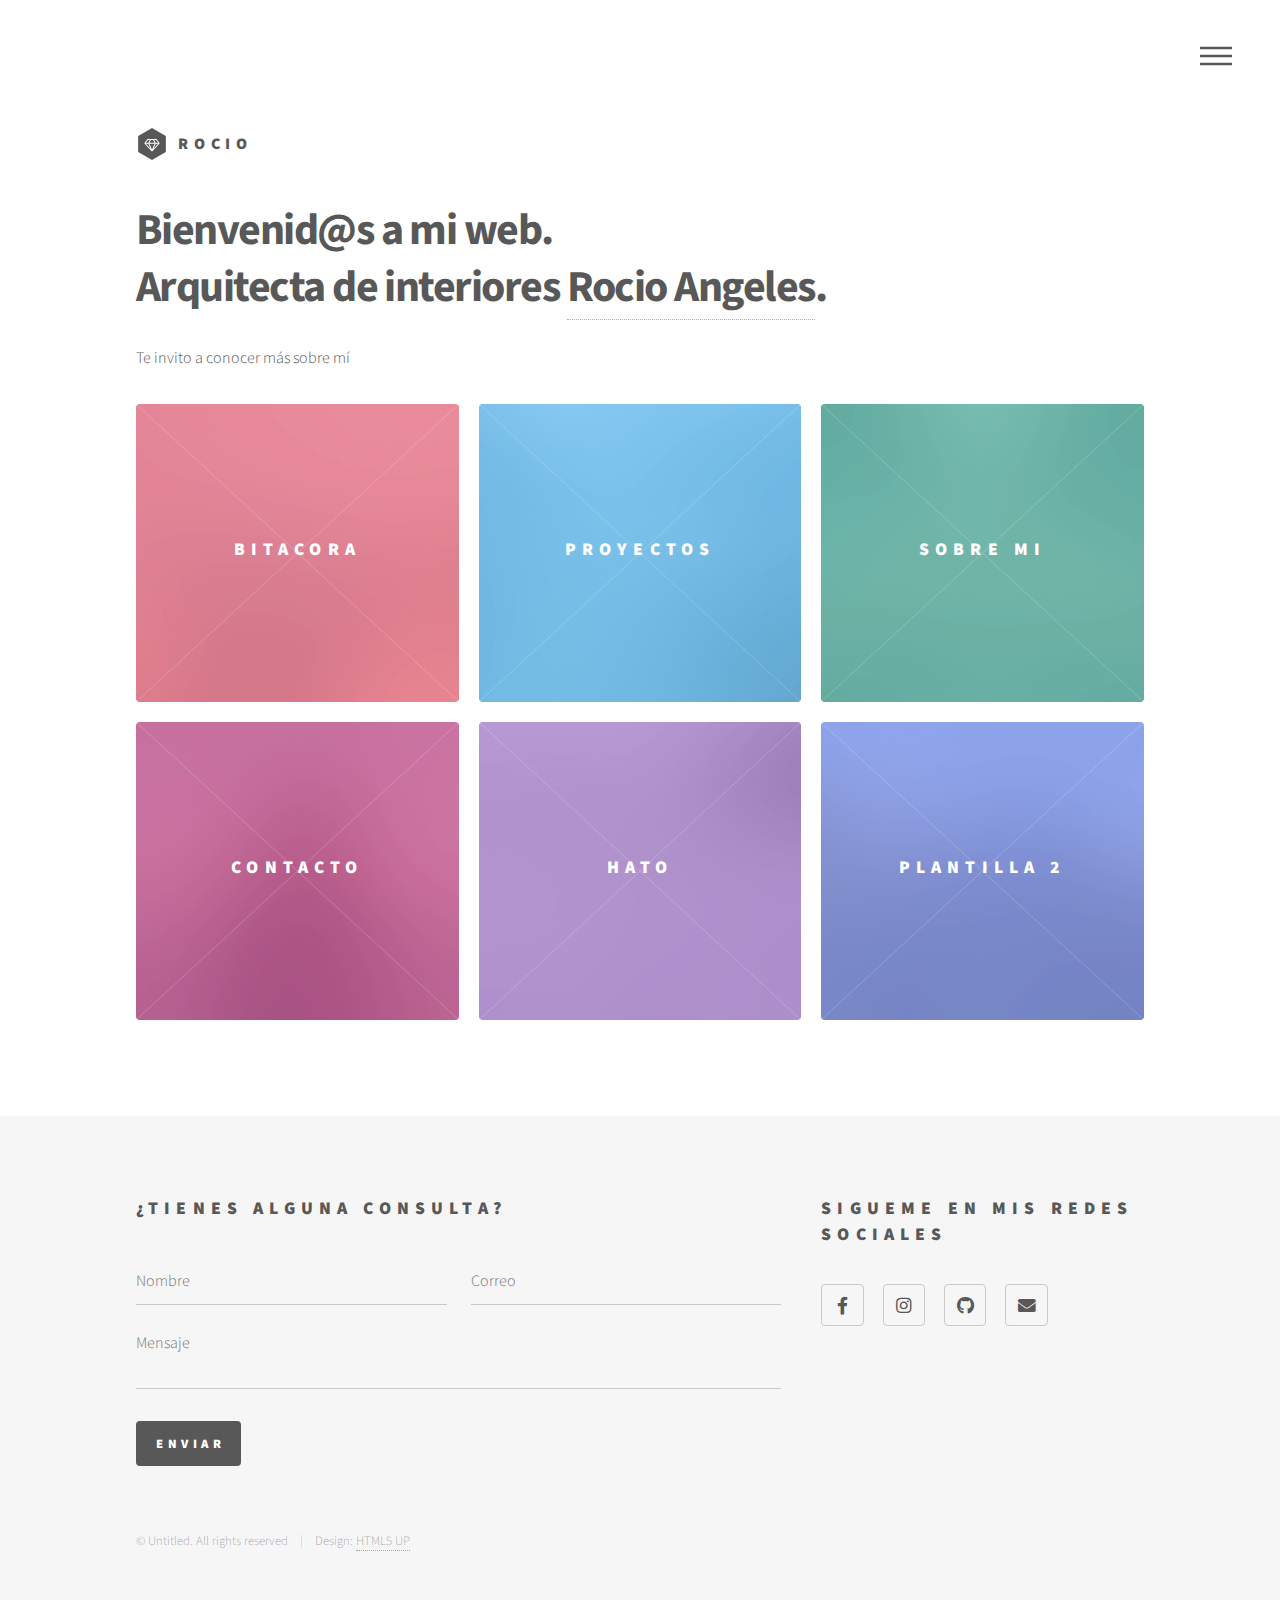
<file: index.html>
<!DOCTYPE HTML>
<!--
	Phantom by HTML5 UP
	html5up.net | @ajlkn
	Free for personal and commercial use under the CCA 3.0 license (html5up.net/license)
-->
<html>
	<head>
		<title>Rocio Angeles blog</title>
		<meta charset="utf-8" />
		<meta name="viewport" content="width=device-width, initial-scale=1, user-scalable=no" />
		<link rel="stylesheet" href="assets/css/main.css" />
		<noscript><link rel="stylesheet" href="assets/css/noscript.css" /></noscript>
	</head>
	<body class="is-preload">
		<!-- Wrapper -->
			<div id="wrapper">

				<!-- Header -->
					<header id="header">
						<div class="inner">

							<!-- Logo -->
								<a href="index.html" class="logo">
									<span class="symbol"><img src="images/logo.svg" alt="" /></span><span class="title">ROCIO</span>
								</a>

							<!-- Nav -->
								<nav>
									<ul>
										<li><a href="#menu">Menu</a></li>
									</ul>
								</nav>

						</div>
					</header>

				<!-- Menu -->
					<nav id="menu">
						<h2>Menu</h2>
						<ul>
							<li><a href="index.html">Home</a></li>
							<li><a href="sobremi.html">Sobre mi</a></li>
							<li><a href="Bitácora.html">Bitácora</a></li>
							<li><a href="Proyectos.html">Proyectos</a></li>
							<li><a href="Contacto.html">Contacto</a></li>
							<li><a href="elements.html">recursos para crear la web</a></li>
						</ul>
					</nav>

				<!-- Main -->
					<div id="main">
						<div class="inner">
							<header>
								<h1>Bienvenid@s a mi web.<br />
								Arquitecta de interiores <a href="sobremi.html"> Rocio Angeles</a>.</h1>
								<p>Te invito a conocer más sobre mí</p>
							</header>
							<section class="tiles">
								<article class="style1">
									<span class="image">
										<img src="images/pic01.jpg" alt="" />
									</span>
									<a href="Bitácora.html">
										<h2>BITACORA</h2>
										<div class="content">
											<p>Conoce más de nuestras sesiones de clase de laboratorio 2</p>
										</div>
									</a>
								</article>
								<article class="style2">
									<span class="image">
										<img src="images/pic02.jpg" alt="" />
									</span>
									<a href="Proyectos.html">
										<h2>Proyectos</h2>
										<div class="content">
											<p>Visualiza mis proyectos realizados a lo largo de mi carrera</p>
										</div>
									</a>
								</article>
								<article class="style3">
									<span class="image">
										<img src="images/pic03.jpg" alt="" />
									</span>
									<a href="sobremi.html">
										<h2>Sobre mi</h2>
										<div class="content">
											<p>Te invito a conocer más sobre mí trayectoria como estudiante de arquitucra de interiores</p>
										</div>
									</a>
								</article>
								<article class="style4">
									<span class="image">
										<img src="images/pic04.jpg" alt="" />
									</span>
									<a href="Contacto.html">
										<h2>Contacto</h2>
										<div class="content">
											<p>Conoce más sobre los canales de comunicación conmigo</p>
										</div>
									</a>
								</article>
								<article class="style5">
									<span class="image">
										<img src="images/pic05.jpg" alt="" />
									</span>
									<a href="https://sites.google.com/view/hato-app/inicio">
										<h2>HATO</h2>
										<div class="content">
											<p>TRABAJO EN GRUPO DEL SEGUNDO PROMEDIO</p>
										</div>
									</a>
								</article>
								<article class="style6">
									<span class="image">
										<img src="images/pic06.jpg" alt="" />
									</span>
									<a href="generic.html">
										<h2>plantilla 2</h2>
										<div class="content">
											<p>Contenido </p>
										</div>
									</a>
								</article>
							</section>
						</div>
					</div>

				<!-- Footer -->
					<footer id="footer">
						<div class="inner">
							<section>
								<h2>¿Tienes alguna consulta?</h2>
								<form method="post" action="#">
									<div class="fields">
										<div class="field half">
											<input type="text" name="name" id="name" placeholder="Nombre" />
										</div>
										<div class="field half">
											<input type="email" name="email" id="email" placeholder="Correo" />
										</div>
										<div class="field">
											<textarea name="message" id="message" placeholder="Mensaje"></textarea>
										</div>
									</div>
									<ul class="actions">
										<li><input type="submit" value="Enviar" class="primary" /></li>
									</ul>
								</form>
							</section>
							<section>
								<h2>SIGUEME EN MIS REDES SOCIALES</h2>
								<ul class="icons">
									<li><a href="#" class="icon brands style2 fa-facebook-f"><span class="label">Facebook</span></a></li>
									<li><a href="https://www.instagram.com/rociou.93/" class="icon brands style2 fa-instagram"><span class="label">Instagram</span></a></li>
									<li><a href="https://github.com/Angelica930" class="icon brands style2 fa-github"><span class="label">GitHub</span></a></li>
									<li><a href="#" class="icon solid style2 fa-envelope"><span class="label">Email</span></a></li>
								</ul>
							</section>
							<ul class="copyright">
								<li>&copy; Untitled. All rights reserved</li><li>Design: <a href="http://html5up.net">HTML5 UP</a></li>
							</ul>
						</div>
					</footer>

			</div>

		<!-- Scripts -->
			<script src="assets/js/jquery.min.js"></script>
			<script src="assets/js/browser.min.js"></script>
			<script src="assets/js/breakpoints.min.js"></script>
			<script src="assets/js/util.js"></script>
			<script src="assets/js/main.js"></script>

	</body>
</html>
</file>
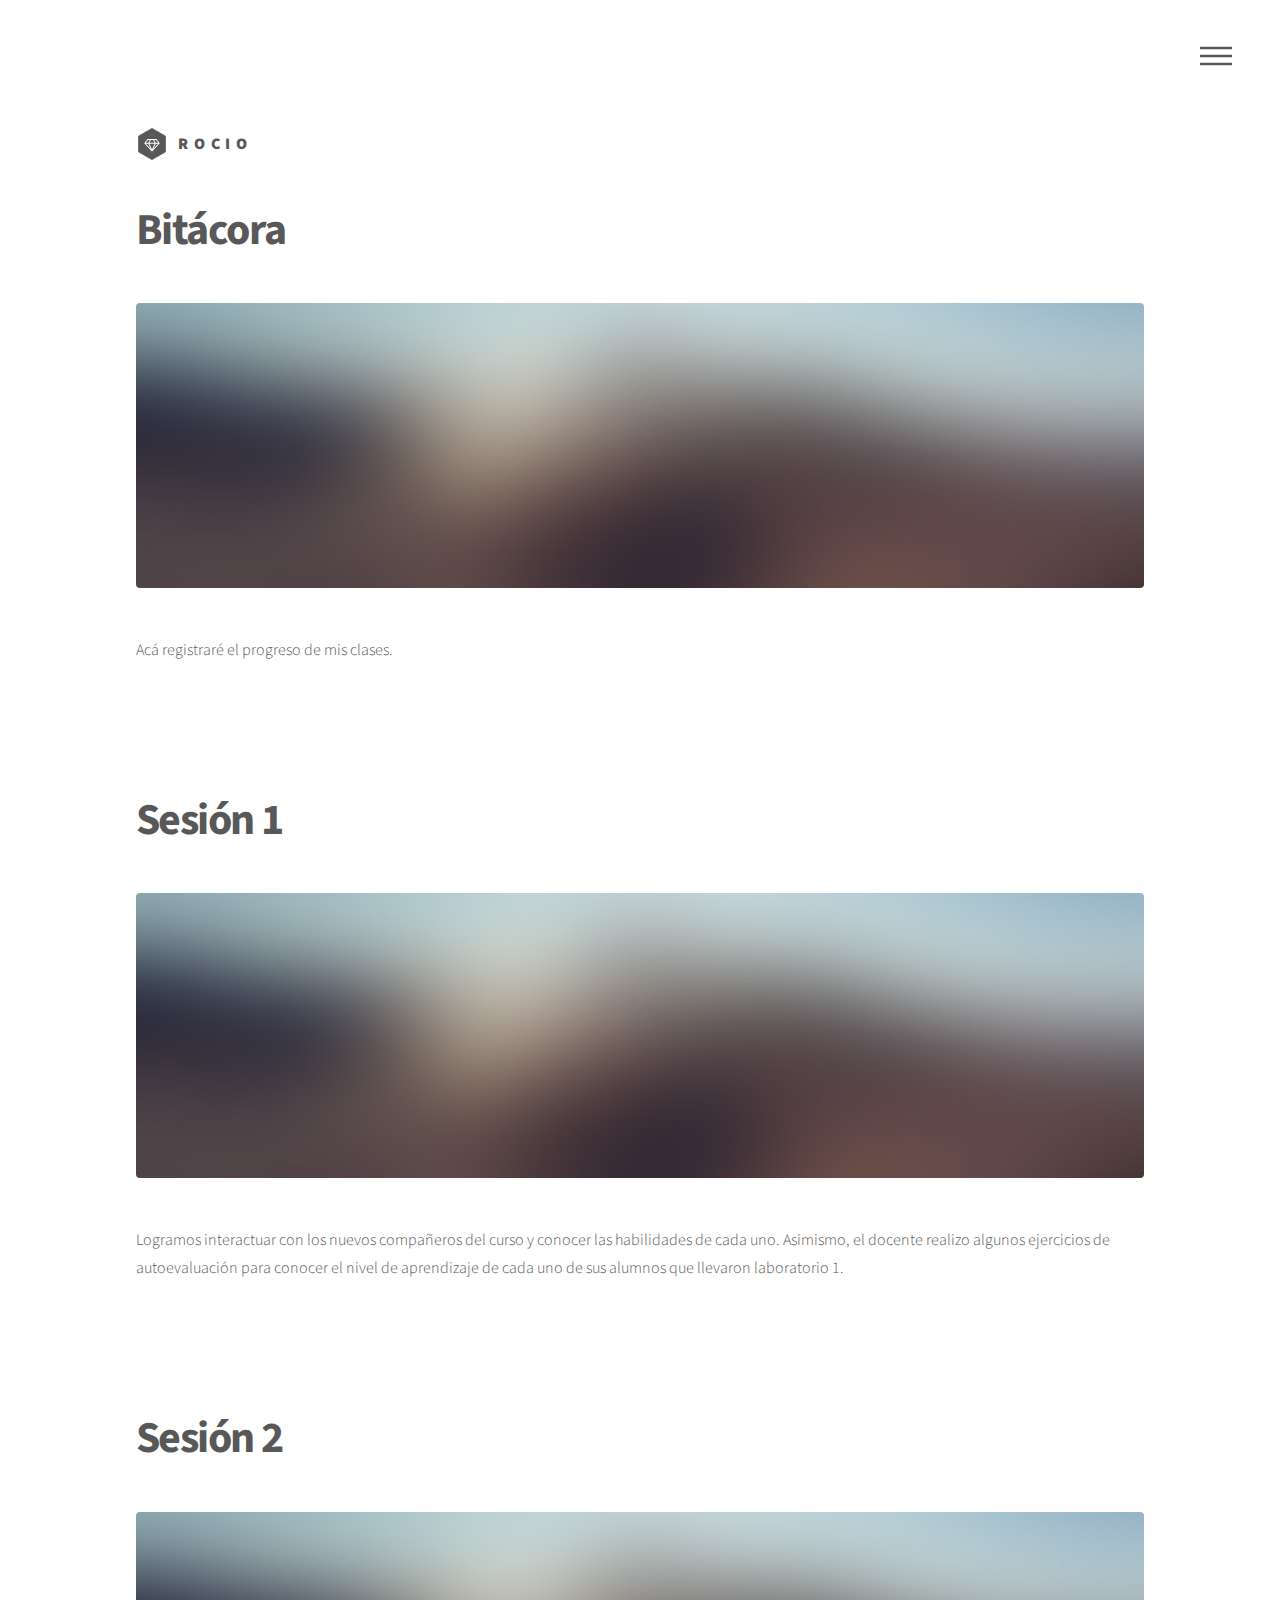
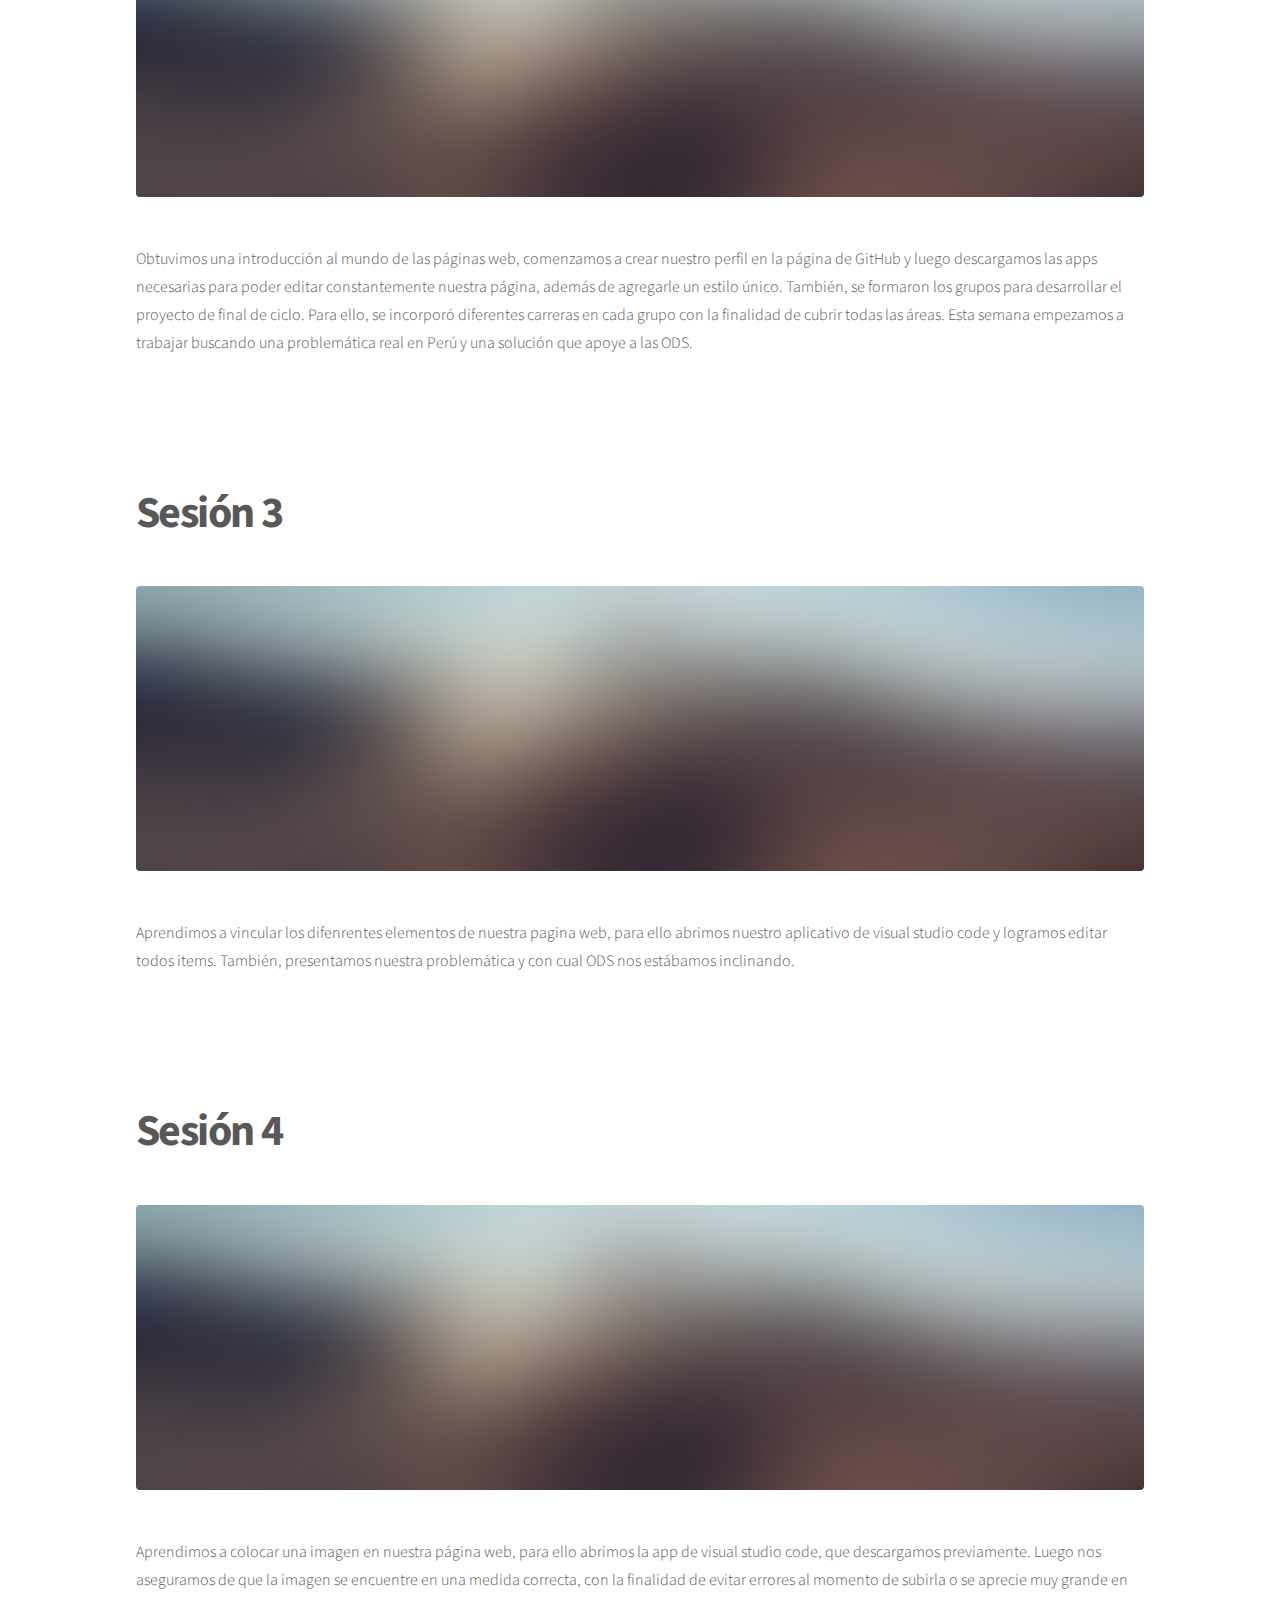
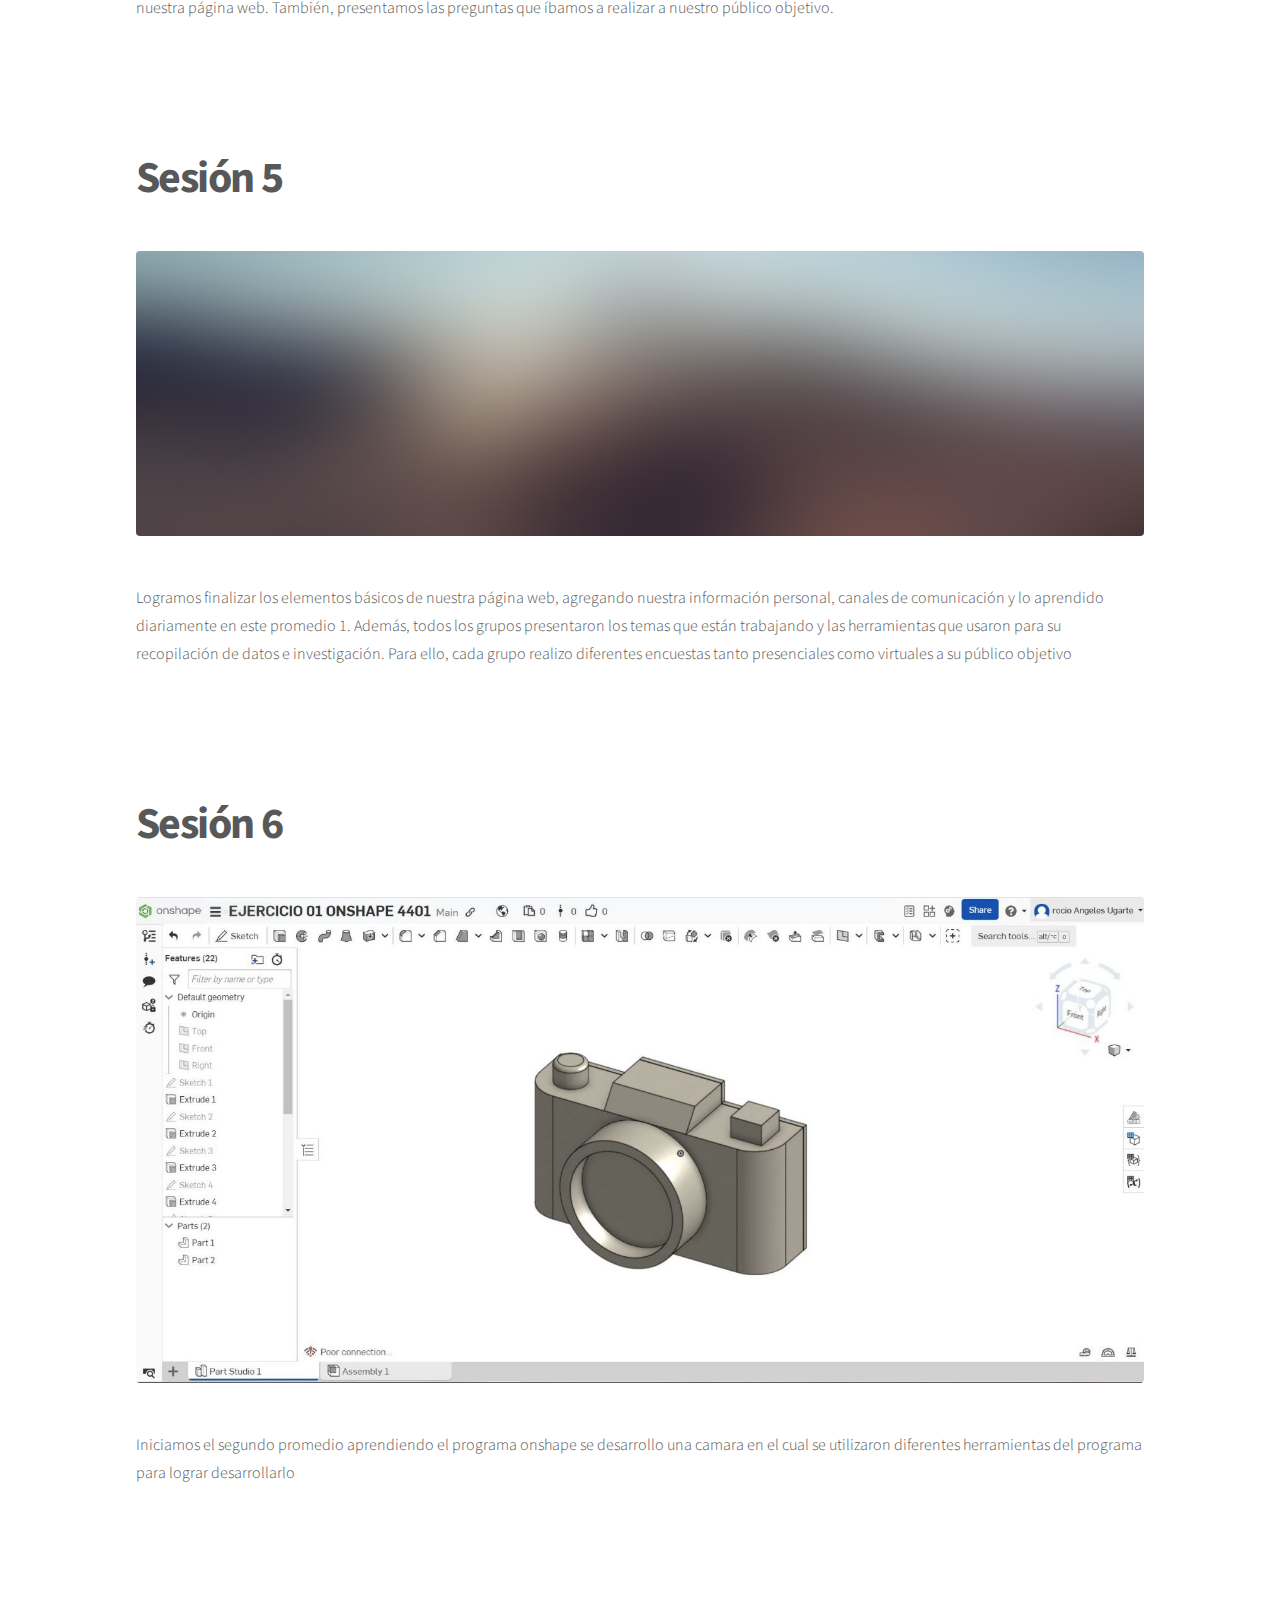
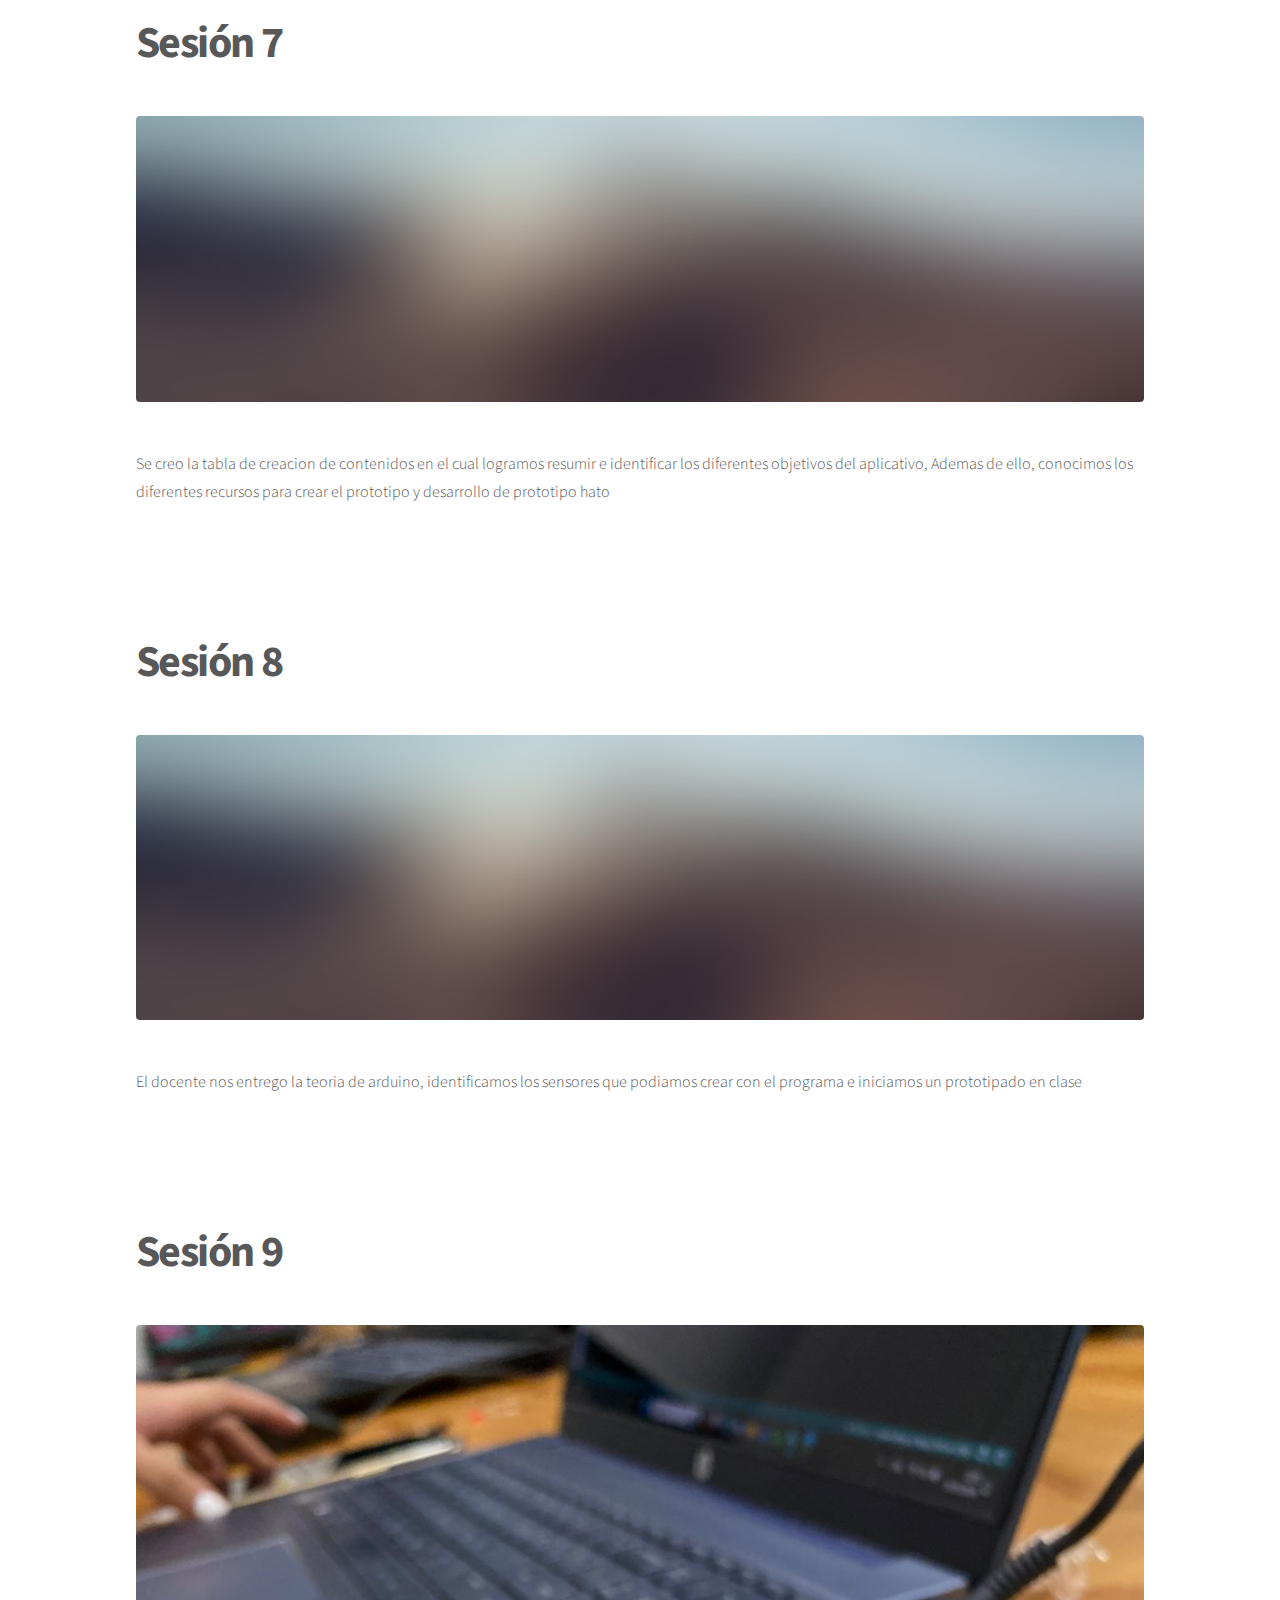
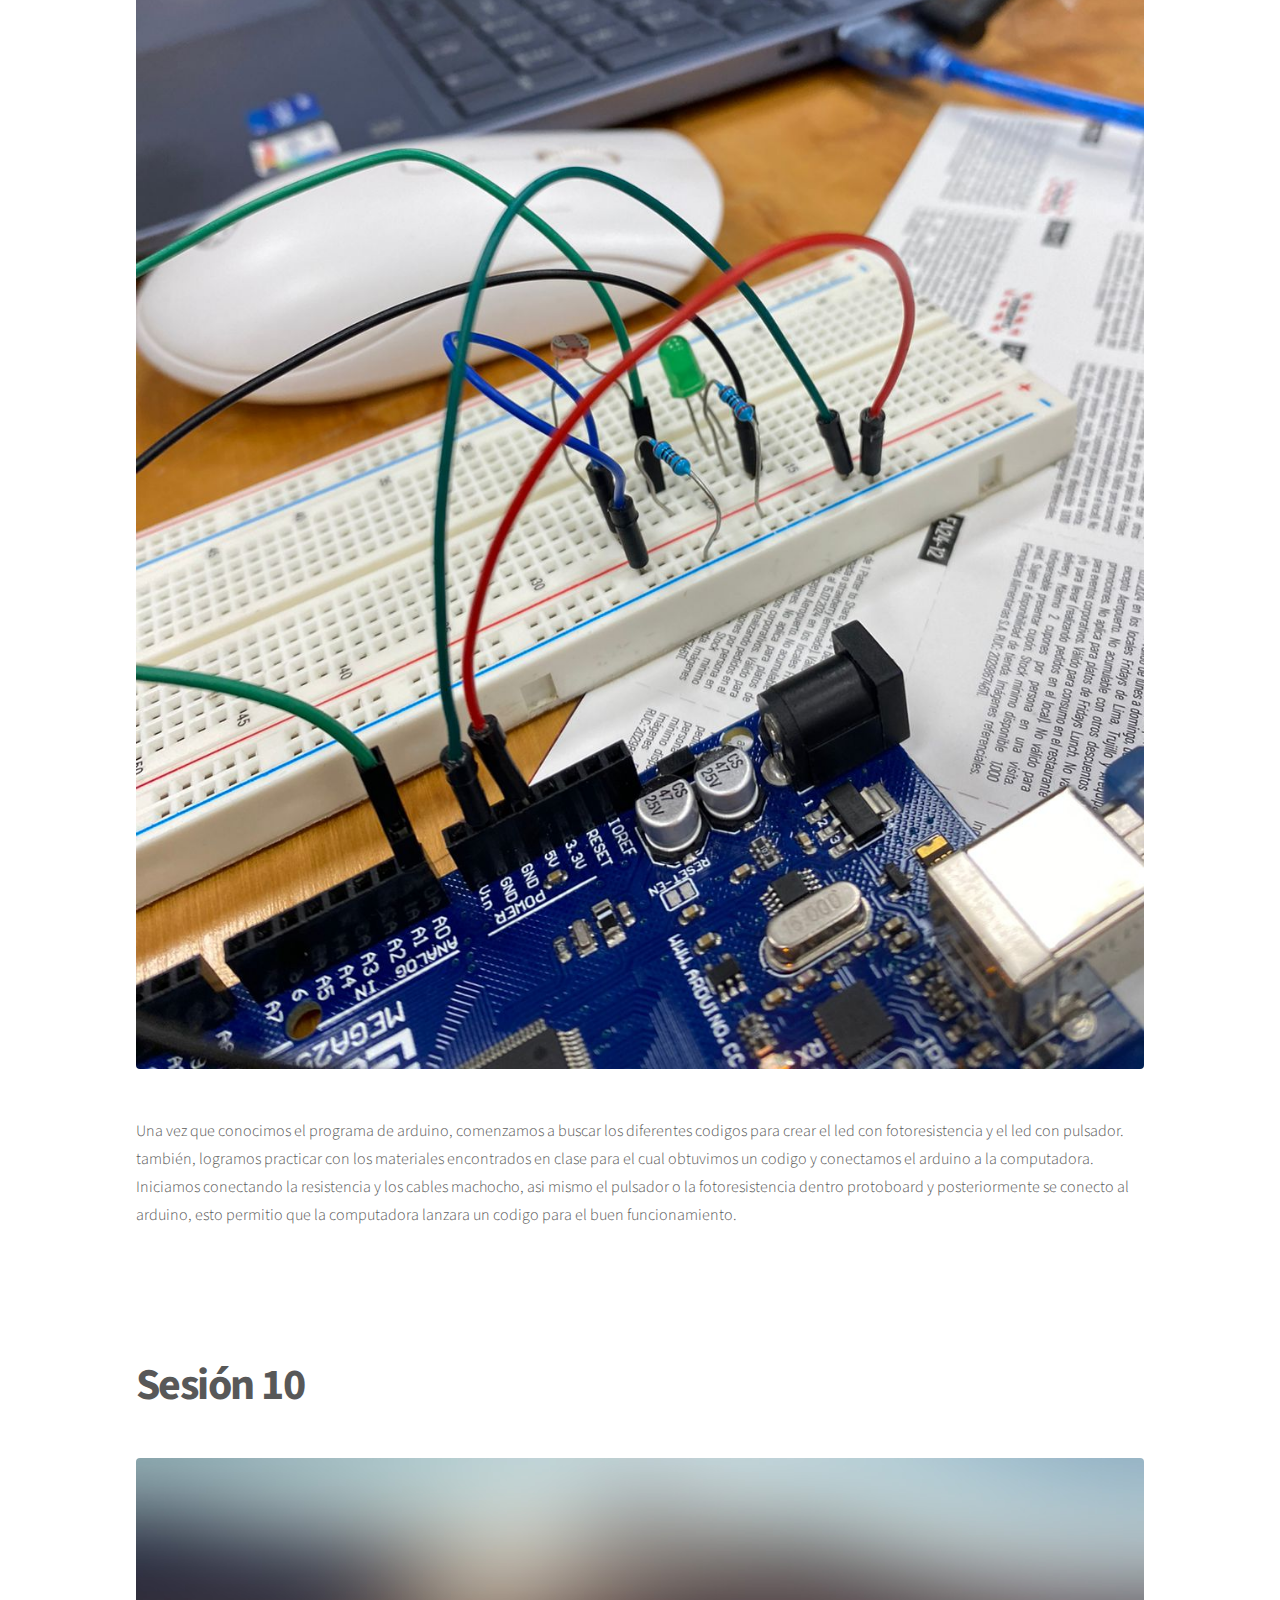
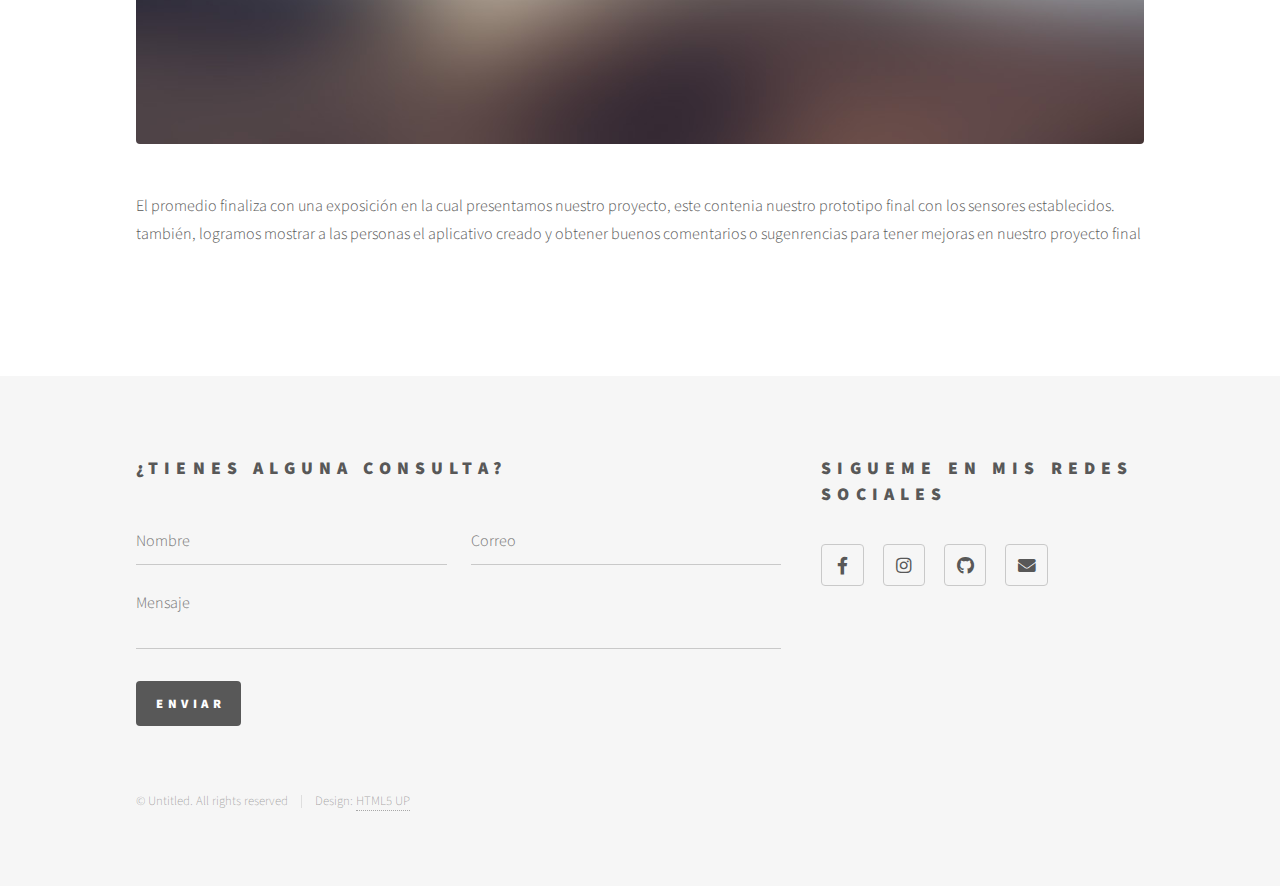
<file: Bitácora.html>
<!DOCTYPE HTML>
<!--
	Phantom by HTML5 UP
	html5up.net | @ajlkn
	Free for personal and commercial use under the CCA 3.0 license (html5up.net/license)
-->
<html>
	<head>
		<title>Bitácora</title>
		<meta charset="utf-8" />
		<meta name="viewport" content="width=device-width, initial-scale=1, user-scalable=no" />
		<link rel="stylesheet" href="assets/css/main.css" />
		<noscript><link rel="stylesheet" href="assets/css/noscript.css" /></noscript>
	</head>
	<body class="is-preload">
		<!-- Wrapper -->
			<div id="wrapper">

				<!-- Header -->
					<header id="header">
						<div class="inner">

							<!-- Logo -->
								<a href="index.html" class="logo">
									<span class="symbol"><img src="images/logo.svg" alt="" /></span><span class="title">ROCIO</span>
								</a>

							<!-- Nav -->
								<nav>
									<ul>
										<li><a href="#menu">Menu</a></li>
									</ul>
								</nav>

						</div>
					</header>

				<!-- Menu -->
					<nav id="menu">
						<h2>Menu</h2>
						<ul>
							<li><a href="index.html">Home</a></li>
							<li><a href="sobremi.html">Sobre mi</a></li>
							<li><a href="Bitácora.html">Bitácora</a></li>
							<li><a href="Proyectos.html">Proyectos</a></li>
							<li><a href="Contacto.html">Contacto</a></li>
						</ul>
					</nav>

				<!-- Main -->
					<div id="main">
						<div class="inner">
							<h1>Bitácora</h1>
							<span class="image main"><img src="images/pic13.jpg" alt="" /></span>
							<p>Acá registraré el progreso de mis clases.</p>
						</div>
					</div>
                <!-- Main -->
				<div id="main">
					<div class="inner">
						<h1>Sesión 1</h1>
						<span class="image main"><img src="images/pic13.jpg" alt="" /></span>
						<p>Logramos interactuar con los nuevos compañeros del curso y conocer las habilidades de cada uno. Asimismo, el docente realizo algunos ejercicios de autoevaluación para conocer el nivel de aprendizaje de cada uno de sus alumnos que llevaron laboratorio 1.
				    </div>
				</div>	
				<!-- Main -->
				<div id="main">
					<div class="inner">
						<h1>Sesión 2</h1>
						<span class="image main"><img src="images/pic13.jpg" alt="" /></span>
						<p>Obtuvimos una introducción al mundo de las páginas web, comenzamos a crear nuestro perfil en la página de GitHub y luego descargamos las apps necesarias para poder editar constantemente nuestra página, además de agregarle un estilo único. 
							También, se formaron los grupos para desarrollar el proyecto de final de ciclo. Para ello, se incorporó diferentes carreras en cada grupo con la finalidad de cubrir todas las áreas. Esta semana empezamos a trabajar buscando una problemática real en Perú y una solución que apoye a las ODS.</p>
					</div>
				</div>
				<!-- Main -->
				<div id="main">
					<div class="inner">
						<h1>Sesión 3</h1>
						<span class="image main"><img src="images/pic13.jpg" alt="" /></span>
						<p>Aprendimos a vincular los difenrentes elementos de nuestra pagina web, para ello abrimos nuestro aplicativo de visual studio code y logramos editar todos items. También, presentamos nuestra problemática y con cual ODS nos estábamos inclinando. </p>
					</div>
				</div>
				<!-- Main -->
				<div id="main">
					<div class="inner">
						<h1>Sesión 4</h1>
						<span class="image main"><img src="images/pic13.jpg" alt="" /></span>
						<p>Aprendimos a colocar una imagen en nuestra página web, para ello abrimos la app de visual studio code, que descargamos previamente. Luego nos aseguramos de que la imagen se encuentre en una medida correcta, con la finalidad de evitar errores al momento de subirla o se aprecie muy grande en nuestra página web. También, presentamos las preguntas que íbamos a realizar a nuestro público objetivo.</p>
					</div>
				</div>
				<!-- Main -->
				<div id="main">
					<div class="inner">
						<h1>Sesión 5</h1>
						<span class="image main"><img src="images/pic13.jpg" alt="" /></span>
						<p>Logramos finalizar los elementos básicos de nuestra página web, agregando nuestra información personal, canales de comunicación y lo aprendido diariamente en este promedio 1. Además, todos los grupos presentaron los temas que están trabajando y las herramientas que usaron para su recopilación de datos e investigación. Para ello, cada grupo realizo diferentes encuestas tanto presenciales como virtuales a su público objetivo</p>
					</div>
				</div>
				<!-- Main -->
				<div id="main">
					<div class="inner">
						<h1>Sesión 6</h1>
						<span class="image main"><img src="images/CAMARA DE PROTOTIPO.jpg" alt="" /></span>
						<p>Iniciamos el segundo promedio aprendiendo el programa onshape se desarrollo una camara en el cual se utilizaron diferentes herramientas del programa para lograr desarrollarlo</p>
					</div>
				</div>
				<!-- Main -->
				<div id="main">
					<div class="inner">
						<h1>Sesión 7</h1>
						<span class="image main"><img src="images/pic13.jpg" alt="" /></span>
						<p>Se creo la tabla de creacion de contenidos en el cual logramos resumir e identificar los diferentes objetivos del aplicativo, Ademas de ello, conocimos los diferentes recursos para crear el prototipo y desarrollo de prototipo hato </p>
					</div>
				</div>
				<!-- Main -->
				<div id="main">
					<div class="inner">
						<h1>Sesión 8</h1>
						<span class="image main"><img src="images/pic13.jpg" alt="" /></span>
						<p>El docente nos entrego la teoria de arduino, identificamos los sensores que podiamos crear con el programa e iniciamos un prototipado en clase</p>
					</div>
				</div>
				<!-- Main -->
				<div id="main">
					<div class="inner">
						<h1>Sesión 9</h1>
						<span class="image main"><img src="images/CLASE DE PROTOTIPO.jpg" alt="" /></span>
						<p> Una vez que conocimos el programa de arduino, comenzamos a buscar los diferentes codigos para crear el led con fotoresistencia y el led con pulsador. también, logramos practicar con los materiales encontrados en clase para el cual obtuvimos un codigo y conectamos el arduino a la computadora. Iniciamos conectando la resistencia y los cables machocho, asi mismo el pulsador o la fotoresistencia dentro protoboard y posteriormente se conecto al arduino, esto permitio que la computadora lanzara un codigo para el buen funcionamiento. </p>
					</div>
				</div>
				<!-- Main -->
				<div id="main">
					<div class="inner">
						<h1>Sesión 10</h1>
						<span class="image main"><img src="images/pic13.jpg" alt="" /></span>
						<p> El promedio finaliza con una exposición en la cual presentamos nuestro proyecto, este contenia nuestro prototipo final con los sensores establecidos. también, logramos mostrar a las personas  el aplicativo creado y obtener buenos comentarios o sugenrencias para tener mejoras en nuestro proyecto final  </p>
					</div>
				</div>
				<!-- Footer -->
					<footer id="footer">
						<div class="inner">
							<section>
								<h2>¿Tienes alguna consulta?</h2>
								<form method="post" action="#">
									<div class="fields">
										<div class="field half">
											<input type="text" name="name" id="name" placeholder="Nombre" />
										</div>
										<div class="field half">
											<input type="email" name="email" id="email" placeholder="Correo" />
										</div>
										<div class="field">
											<textarea name="message" id="message" placeholder="Mensaje"></textarea>
										</div>
									</div>
									<ul class="actions">
										<li><input type="submit" value="Enviar" class="primary" /></li>
									</ul>
								</form>
							</section>
							<section>
								<h2>SIGUEME EN MIS REDES SOCIALES</h2>
								<ul class="icons">
									<li><a href="#" class="icon brands style2 fa-facebook-f"><span class="label">Facebook</span></a></li>
									<li><a href="https://www.instagram.com/rociou.93/" class="icon brands style2 fa-instagram"><span class="label">Instagram</span></a></li>
									<li><a href="https://github.com/Angelica930" class="icon brands style2 fa-github"><span class="label">GitHub</span></a></li>
									<li><a href="#" class="icon solid style2 fa-envelope"><span class="label">Email</span></a></li>
								</ul>
							</section>
							<ul class="copyright">
								<li>&copy; Untitled. All rights reserved</li><li>Design: <a href="http://html5up.net">HTML5 UP</a></li>
							</ul>
						</div>
					</footer>

			</div>

		<!-- Scripts -->
			<script src="assets/js/jquery.min.js"></script>
			<script src="assets/js/browser.min.js"></script>
			<script src="assets/js/breakpoints.min.js"></script>
			<script src="assets/js/util.js"></script>
			<script src="assets/js/main.js"></script>

	</body>
</html>
</file>
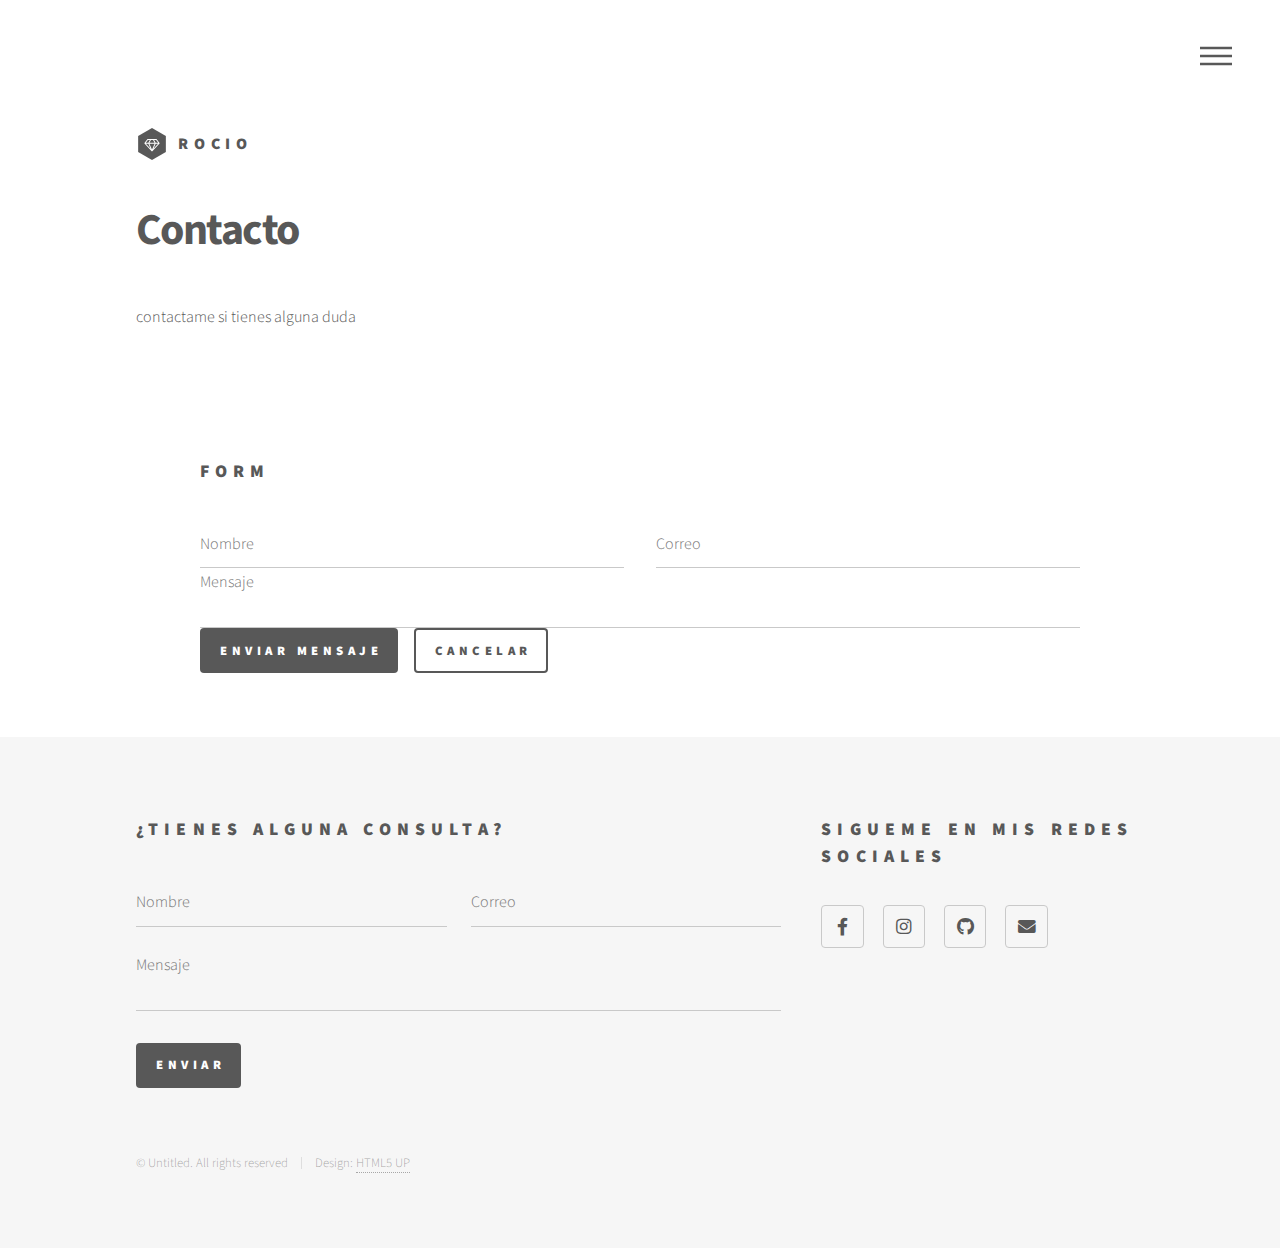
<file: Contacto.html>
<!DOCTYPE HTML>
<!--
	Phantom by HTML5 UP
	html5up.net | @ajlkn
	Free for personal and commercial use under the CCA 3.0 license (html5up.net/license)
-->
<html>
	<head>
		<title>Contacto</title>
		<meta charset="utf-8" />
		<meta name="viewport" content="width=device-width, initial-scale=1, user-scalable=no" />
		<link rel="stylesheet" href="assets/css/main.css" />
		<noscript><link rel="stylesheet" href="assets/css/noscript.css" /></noscript>
	</head>
	<body class="is-preload">
		<!-- Wrapper -->
			<div id="wrapper">

				<!-- Header -->
					<header id="header">
						<div class="inner">

							<!-- Logo -->
								<a href="index.html" class="logo">
									<span class="symbol"><img src="images/logo.svg" alt="" /></span><span class="title">ROCIO</span>
								</a>

							<!-- Nav -->
								<nav>
									<ul>
										<li><a href="#menu">Menu</a></li>
									</ul>
								</nav>

						</div>
					</header>

				<!-- Menu -->
					<nav id="menu">
						<h2>Menu</h2>
						<ul>
							<li><a href="index.html">Home</a></li>
							<li><a href="sobremi.html">Sobre mi</a></li>
							<li><a href="Bitácora.html">Bitácora</a></li>
							<li><a href="Proyectos.html">Proyectos</a></li>
							<li><a href="Contacto.html">Contacto</a></li>
						</ul>
					</nav>

				<!-- Main -->
					<div id="main">
						<div class="inner">
							<h1>Contacto</h1>
							<p>contactame si tienes alguna duda</p>
						</div>
					</div>
<!-- Form -->
<section>
	<div class="form-container">
	<h2>Form</h2>
	<form method="post" action="#">
		<div class="row aln-center">
			<div class="col-6 col-12-xsmall">
				<input type="text" name="demo-name" id="demo-name" value="" placeholder="Nombre" />
			</div>
			<div class="col-6 col-12-xsmall">
				<input type="email" name="demo-email" id="demo-email" value="" placeholder="Correo" />
			</div>
			<div class="col-12">
				<textarea name="demo-message" id="demo-message" placeholder="Mensaje" rows="6"></textarea>
			</div>
			<div class="col-12" style="margin-top:20px,"> <!--Aplica un margen superior-->
				<ul class="actions">
					<li><input type="submit" value="Enviar mensaje" class="primary" /></li>
					<li><input type="reset" value="Cancelar" /></li>
				</ul>
			</div>
		</div>
	</form>
</div>
</section>
				<!-- Footer -->
					<footer id="footer">
						<div class="inner">
							<section>
								<h2>¿Tienes alguna consulta?</h2>
								<form method="post" action="#">
									<div class="fields">
										<div class="field half">
											<input type="text" name="name" id="name" placeholder="Nombre" />
										</div>
										<div class="field half">
											<input type="email" name="email" id="email" placeholder="Correo" />
										</div>
										<div class="field">
											<textarea name="message" id="message" placeholder="Mensaje"></textarea>
										</div>
									</div>
									<ul class="actions">
										<li><input type="submit" value="Enviar" class="primary" /></li>
									</ul>
								</form>
							</section>
							<section>
								<h2>SIGUEME EN MIS REDES SOCIALES</h2>
								<ul class="icons">
									<li><a href="#" class="icon brands style2 fa-facebook-f"><span class="label">Facebook</span></a></li>
									<li><a href="https://www.instagram.com/rociou.93/" class="icon brands style2 fa-instagram"><span class="label">Instagram</span></a></li>
									<li><a href="https://github.com/Angelica930" class="icon brands style2 fa-github"><span class="label">GitHub</span></a></li>
									<li><a href="#" class="icon solid style2 fa-envelope"><span class="label">Email</span></a></li>
								</ul>
							</section>
							<ul class="copyright">
								<li>&copy; Untitled. All rights reserved</li><li>Design: <a href="http://html5up.net">HTML5 UP</a></li>
							</ul>
						</div>
					</footer>

			</div>

		<!-- Scripts -->
			<script src="assets/js/jquery.min.js"></script>
			<script src="assets/js/browser.min.js"></script>
			<script src="assets/js/breakpoints.min.js"></script>
			<script src="assets/js/util.js"></script>
			<script src="assets/js/main.js"></script>

	</body>
</html>
</file>
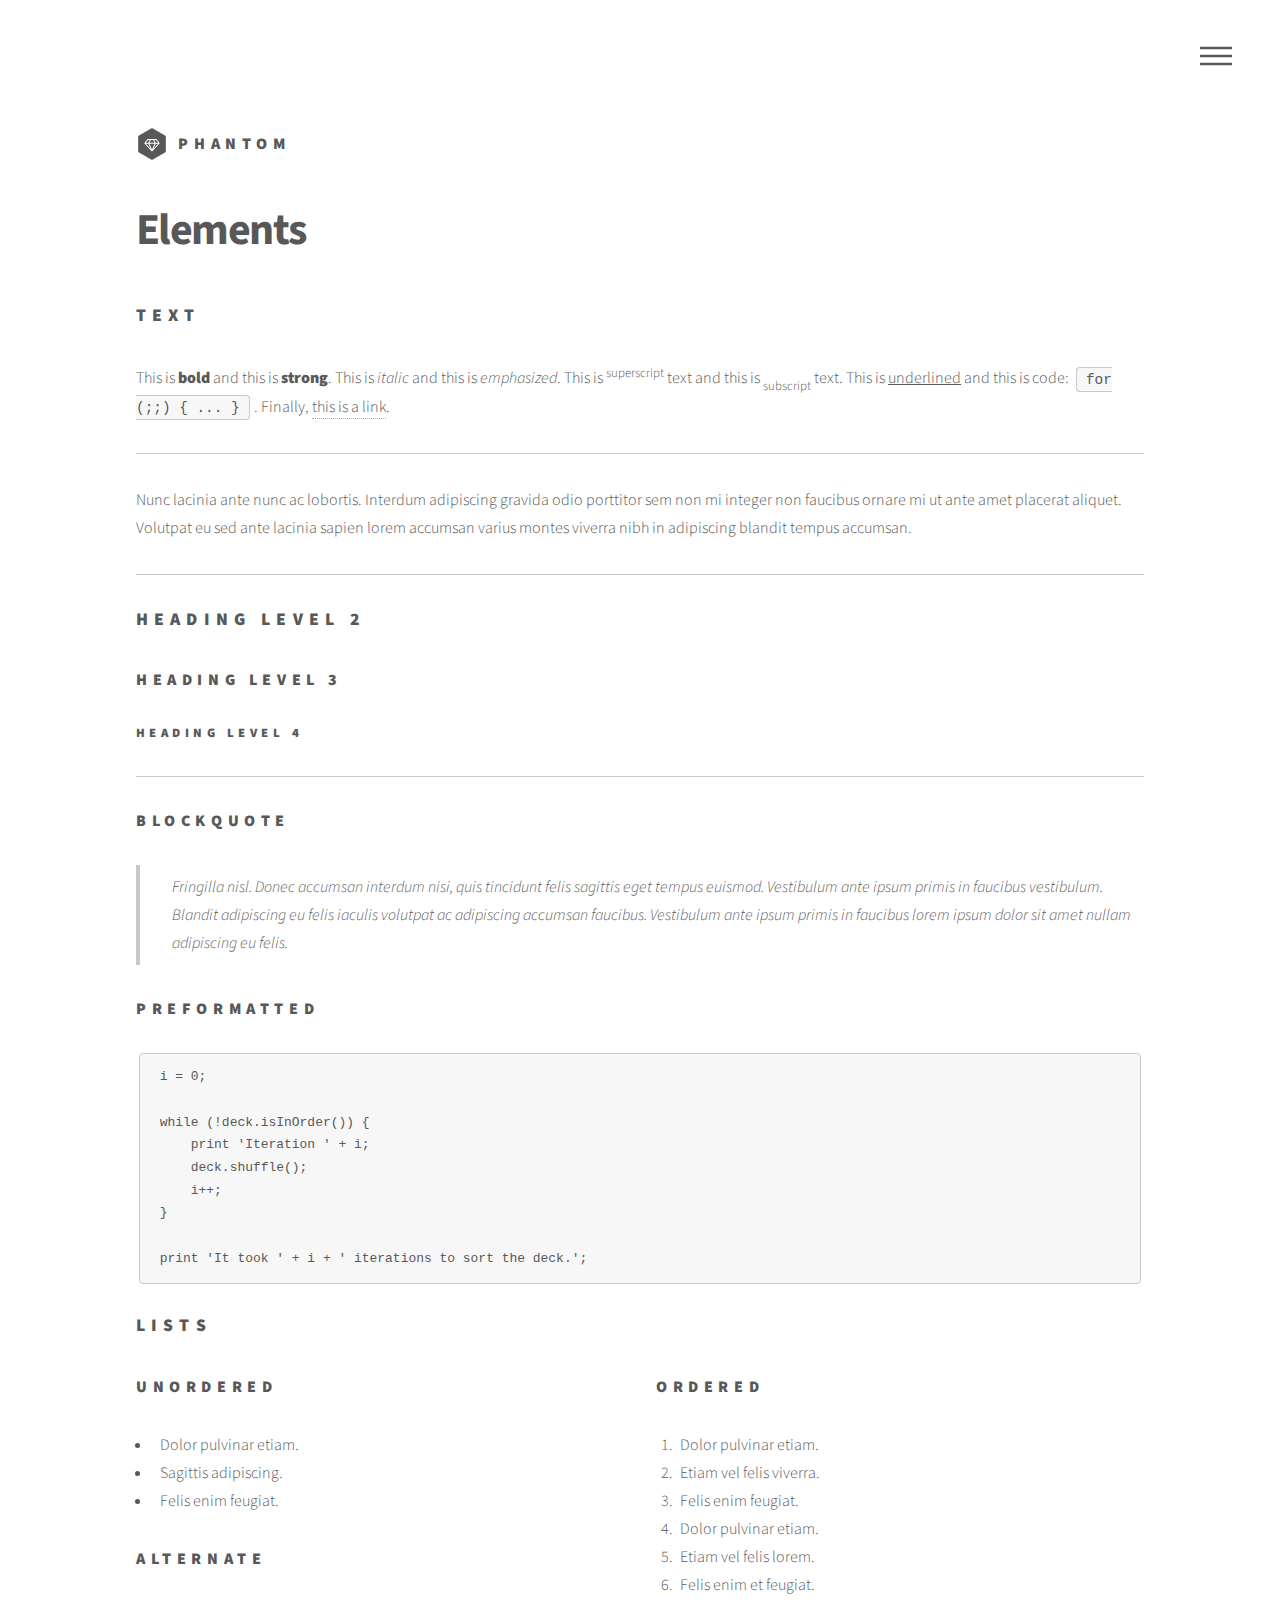
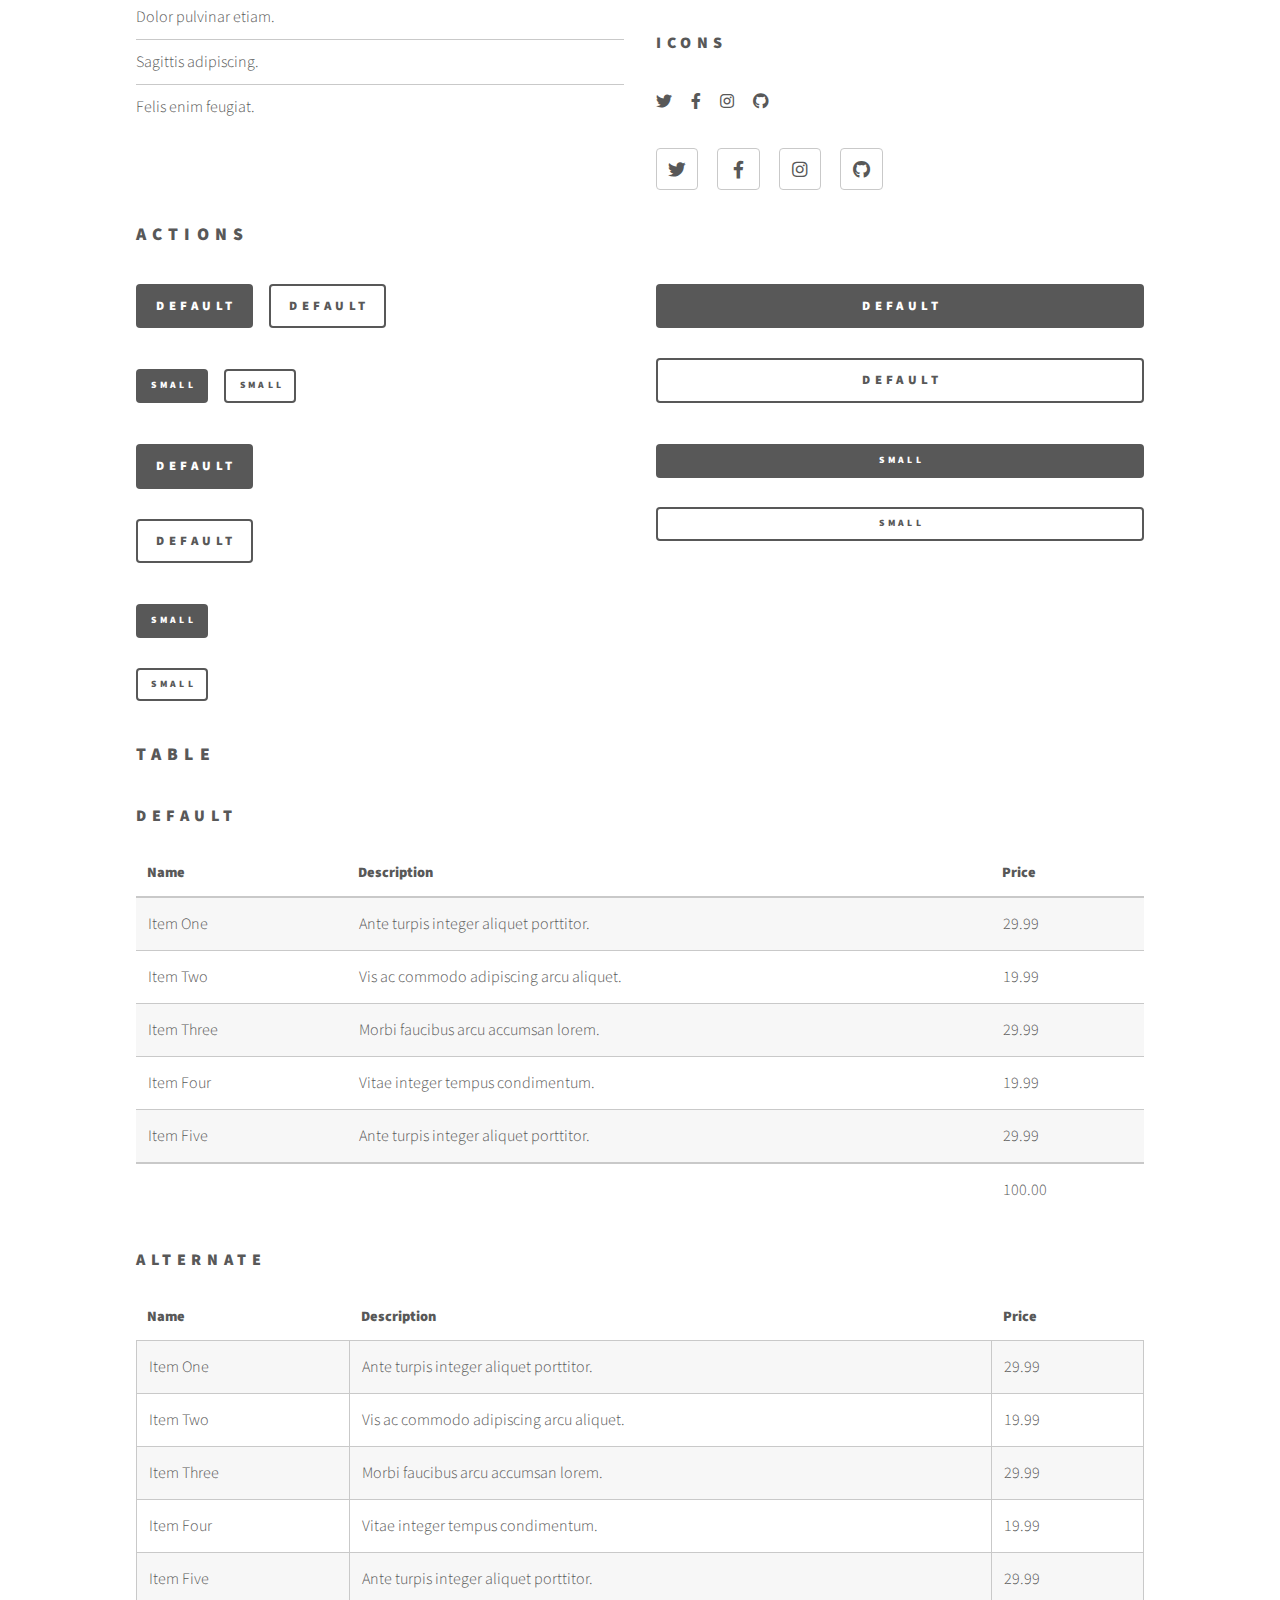
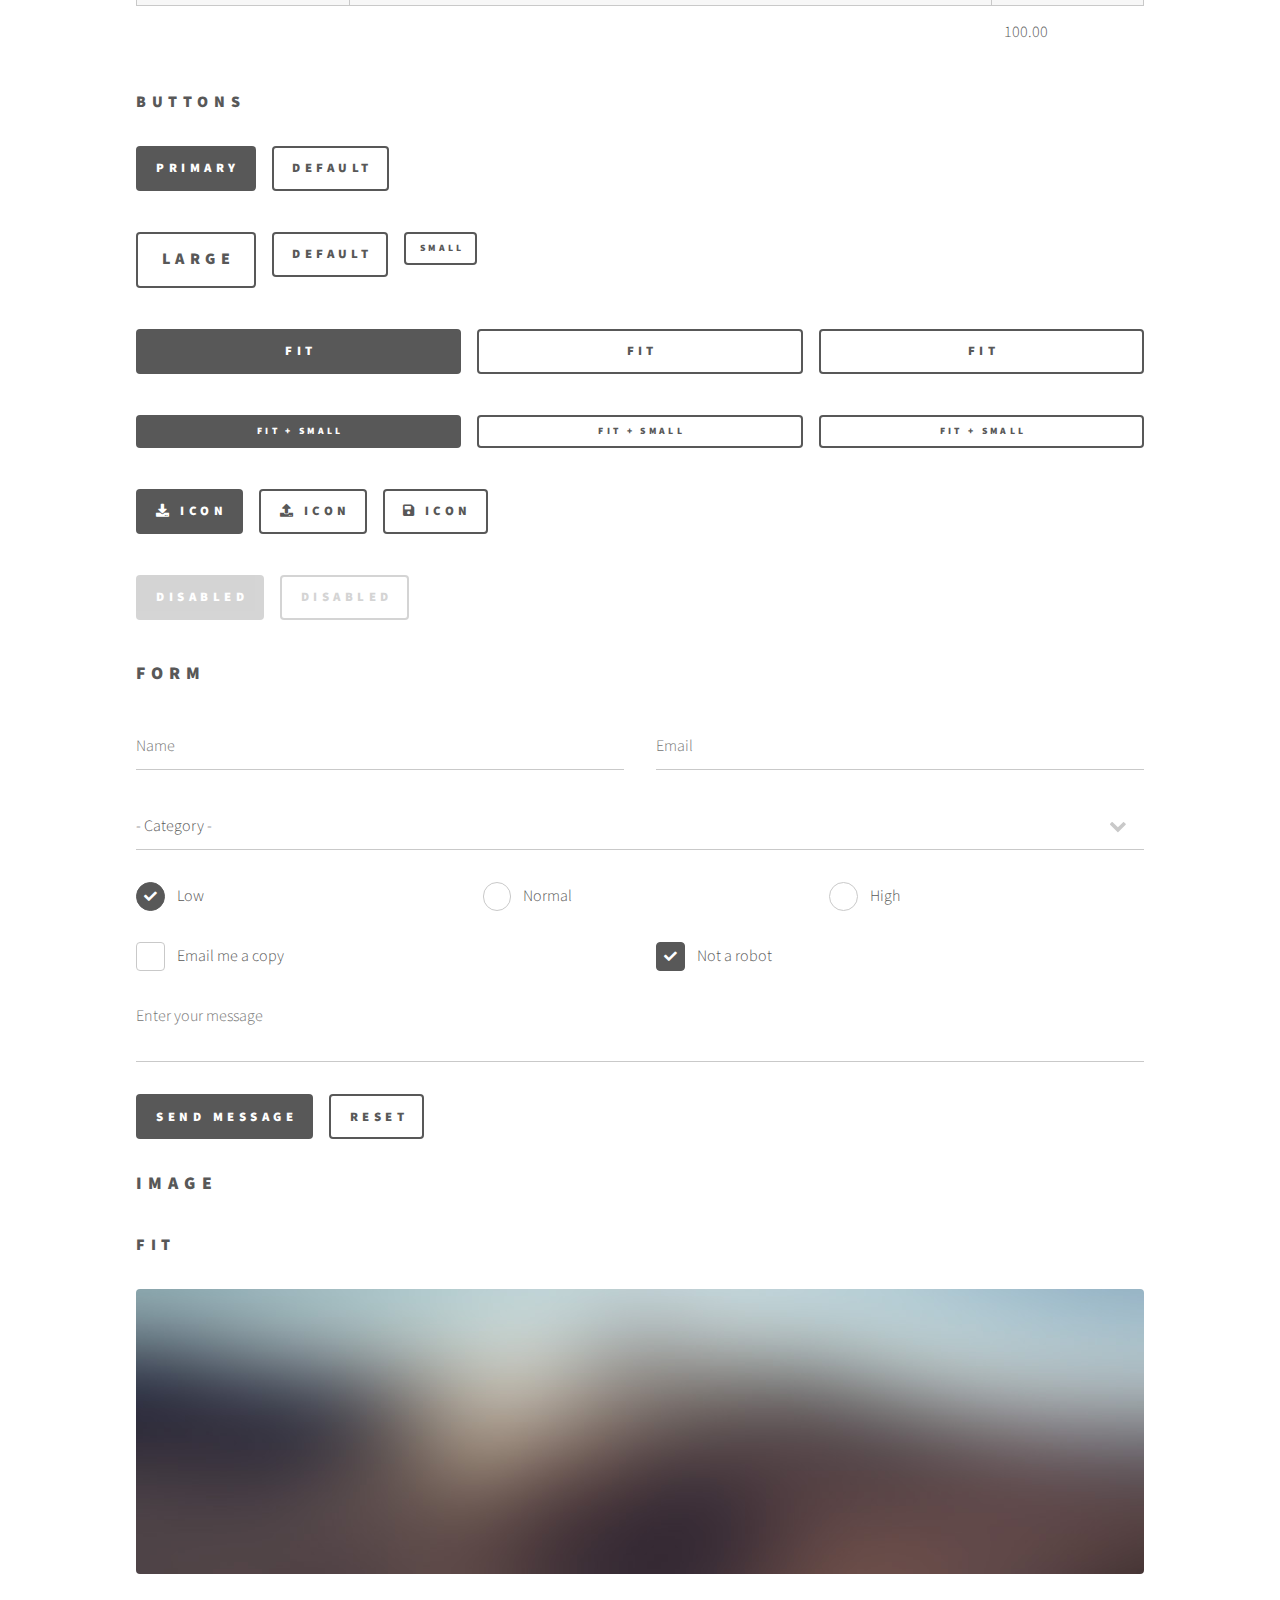
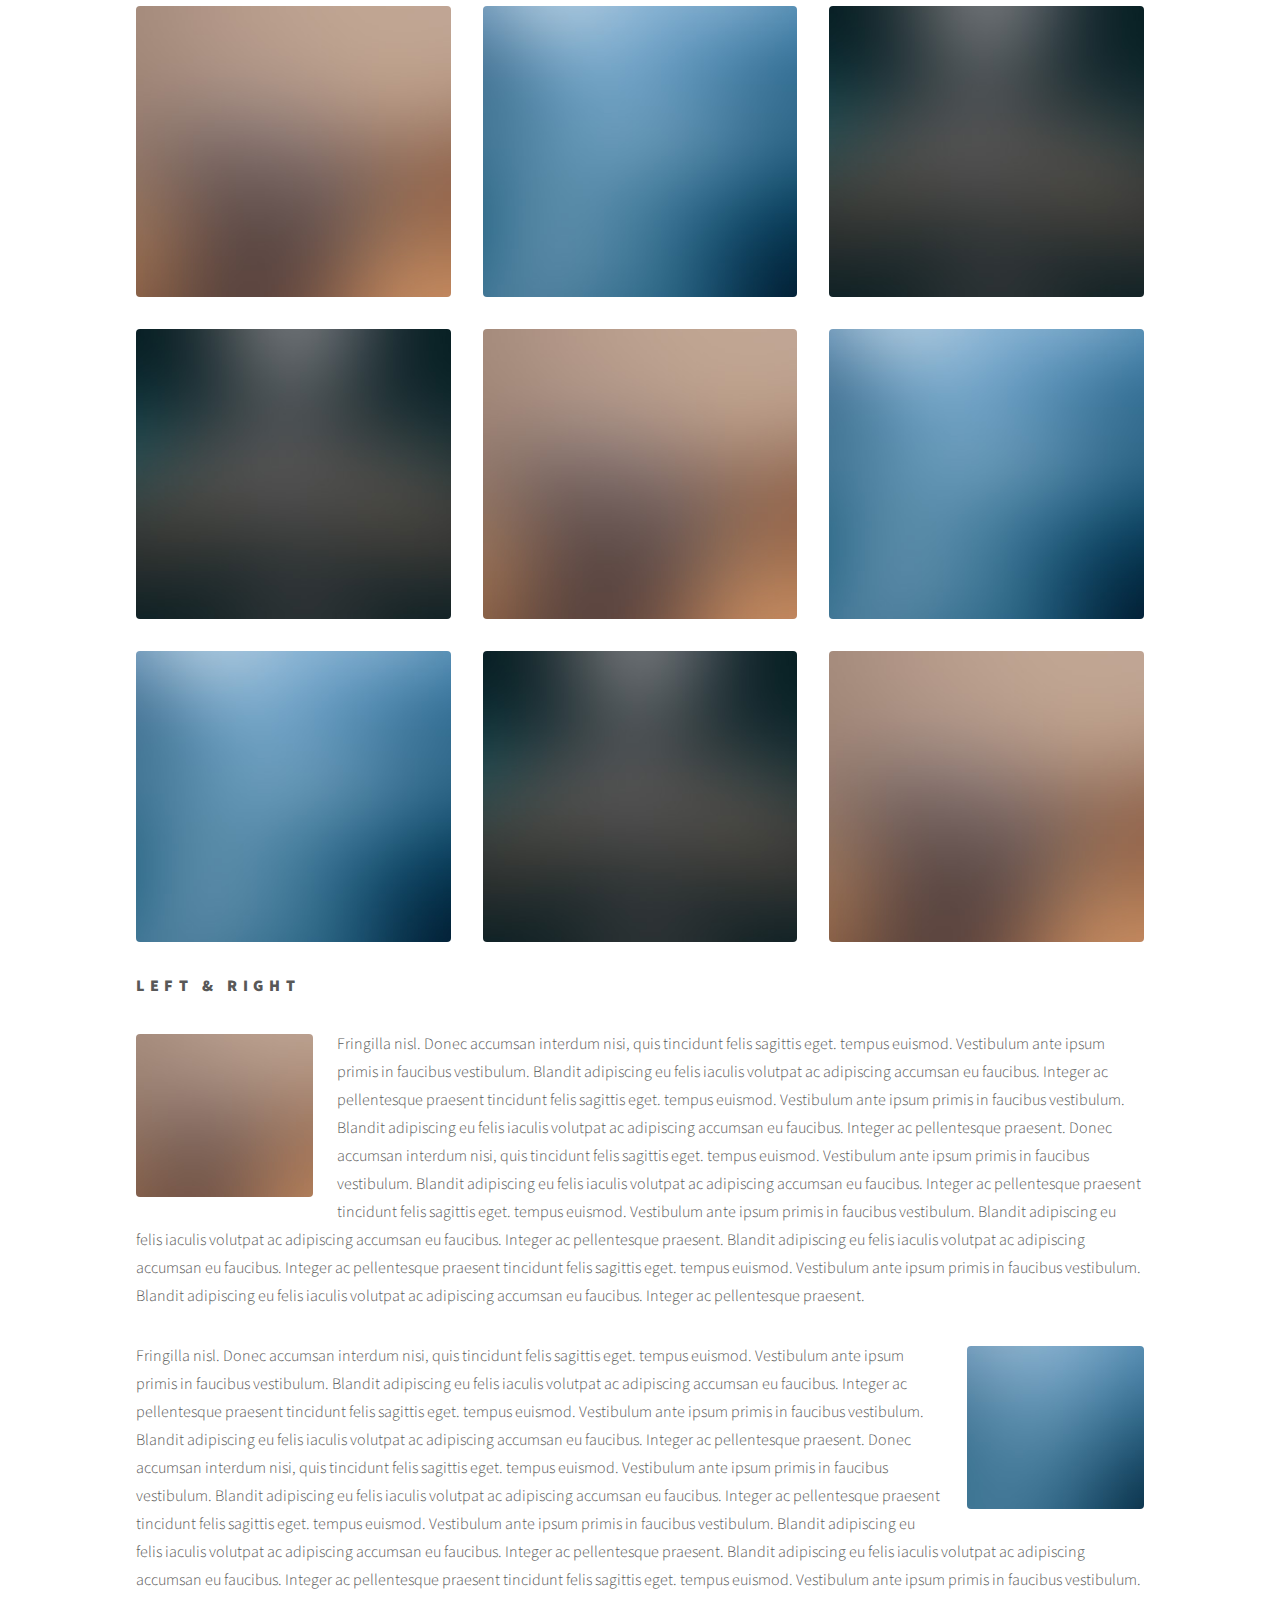
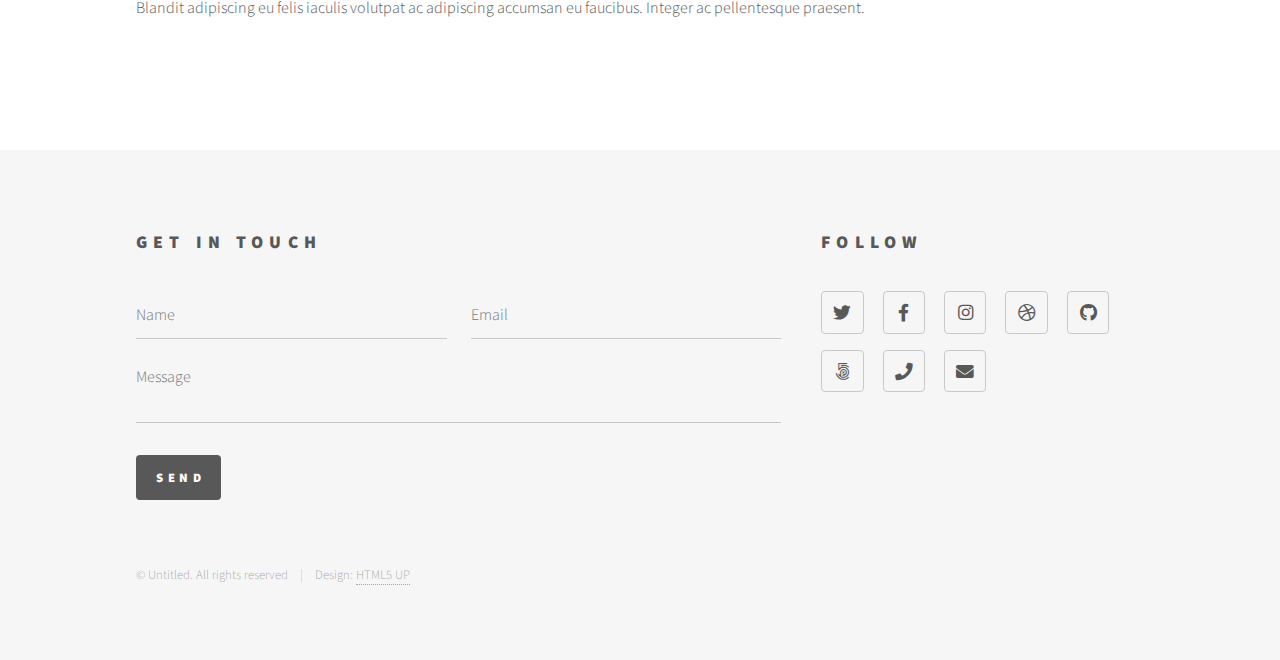
<file: elements.html>
<!DOCTYPE HTML>
<!--
	Phantom by HTML5 UP
	html5up.net | @ajlkn
	Free for personal and commercial use under the CCA 3.0 license (html5up.net/license)
-->
<html>
	<head>
		<title>Elements - Phantom by HTML5 UP</title>
		<meta charset="utf-8" />
		<meta name="viewport" content="width=device-width, initial-scale=1, user-scalable=no" />
		<link rel="stylesheet" href="assets/css/main.css" />
		<noscript><link rel="stylesheet" href="assets/css/noscript.css" /></noscript>
	</head>
	<body class="is-preload">
		<!-- Wrapper -->
			<div id="wrapper">

				<!-- Header -->
					<header id="header">
						<div class="inner">

							<!-- Logo -->
								<a href="index.html" class="logo">
									<span class="symbol"><img src="images/logo.svg" alt="" /></span><span class="title">Phantom</span>
								</a>

							<!-- Nav -->
								<nav>
									<ul>
										<li><a href="#menu">Menu</a></li>
									</ul>
								</nav>

						</div>
					</header>

				<!-- Menu -->
					<nav id="menu">
						<h2>Menu</h2>
						<ul>
							<li><a href="index.html">Home</a></li>
							<li><a href="generic.html">Ipsum veroeros</a></li>
							<li><a href="generic.html">Tempus etiam</a></li>
							<li><a href="generic.html">Consequat dolor</a></li>
							<li><a href="elements.html">Elements</a></li>
						</ul>
					</nav>

				<!-- Main -->
					<div id="main">
						<div class="inner">
							<h1>Elements</h1>

							<!-- Text -->
								<section>
									<h2>Text</h2>
									<p>This is <b>bold</b> and this is <strong>strong</strong>. This is <i>italic</i> and this is <em>emphasized</em>.
									This is <sup>superscript</sup> text and this is <sub>subscript</sub> text.
									This is <u>underlined</u> and this is code: <code>for (;;) { ... }</code>. Finally, <a href="#">this is a link</a>.</p>
									<hr />
									<p>Nunc lacinia ante nunc ac lobortis. Interdum adipiscing gravida odio porttitor sem non mi integer non faucibus ornare mi ut ante amet placerat aliquet. Volutpat eu sed ante lacinia sapien lorem accumsan varius montes viverra nibh in adipiscing blandit tempus accumsan.</p>
									<hr />
									<h2>Heading Level 2</h2>
									<h3>Heading Level 3</h3>
									<h4>Heading Level 4</h4>
									<hr />
									<h3>Blockquote</h3>
									<blockquote>Fringilla nisl. Donec accumsan interdum nisi, quis tincidunt felis sagittis eget tempus euismod. Vestibulum ante ipsum primis in faucibus vestibulum. Blandit adipiscing eu felis iaculis volutpat ac adipiscing accumsan faucibus. Vestibulum ante ipsum primis in faucibus lorem ipsum dolor sit amet nullam adipiscing eu felis.</blockquote>
									<h3>Preformatted</h3>
									<pre><code>i = 0;

while (!deck.isInOrder()) {
    print 'Iteration ' + i;
    deck.shuffle();
    i++;
}

print 'It took ' + i + ' iterations to sort the deck.';</code></pre>
								</section>

							<!-- Lists -->
								<section>
									<h2>Lists</h2>
									<div class="row">
										<div class="col-6 col-12-medium">
											<h3>Unordered</h3>
											<ul>
												<li>Dolor pulvinar etiam.</li>
												<li>Sagittis adipiscing.</li>
												<li>Felis enim feugiat.</li>
											</ul>
											<h3>Alternate</h3>
											<ul class="alt">
												<li>Dolor pulvinar etiam.</li>
												<li>Sagittis adipiscing.</li>
												<li>Felis enim feugiat.</li>
											</ul>
										</div>
										<div class="col-6 col-12-medium">
											<h3>Ordered</h3>
											<ol>
												<li>Dolor pulvinar etiam.</li>
												<li>Etiam vel felis viverra.</li>
												<li>Felis enim feugiat.</li>
												<li>Dolor pulvinar etiam.</li>
												<li>Etiam vel felis lorem.</li>
												<li>Felis enim et feugiat.</li>
											</ol>
											<h3>Icons</h3>
											<ul class="icons">
												<li><a href="#" class="icon brands style1 fa-twitter"><span class="label">Twitter</span></a></li>
												<li><a href="#" class="icon brands style1 fa-facebook-f"><span class="label">Facebook</span></a></li>
												<li><a href="#" class="icon brands style1 fa-instagram"><span class="label">Instagram</span></a></li>
												<li><a href="#" class="icon brands style1 fa-github"><span class="label">Github</span></a></li>
											</ul>
											<ul class="icons">
												<li><a href="#" class="icon brands style2 fa-twitter"><span class="label">Twitter</span></a></li>
												<li><a href="#" class="icon brands style2 fa-facebook-f"><span class="label">Facebook</span></a></li>
												<li><a href="#" class="icon brands style2 fa-instagram"><span class="label">Instagram</span></a></li>
												<li><a href="#" class="icon brands style2 fa-github"><span class="label">Github</span></a></li>
											</ul>
										</div>
									</div>
									<h2>Actions</h2>
									<div class="row">
										<div class="col-6 col-12-medium">
											<ul class="actions">
												<li><a href="#" class="button primary">Default</a></li>
												<li><a href="#" class="button">Default</a></li>
											</ul>
											<ul class="actions small">
												<li><a href="#" class="button primary small">Small</a></li>
												<li><a href="#" class="button small">Small</a></li>
											</ul>
											<ul class="actions stacked">
												<li><a href="#" class="button primary">Default</a></li>
												<li><a href="#" class="button">Default</a></li>
											</ul>
											<ul class="actions stacked">
												<li><a href="#" class="button primary small">Small</a></li>
												<li><a href="#" class="button small">Small</a></li>
											</ul>
										</div>
										<div class="col-6 col-12-medium">
											<ul class="actions stacked">
												<li><a href="#" class="button primary fit">Default</a></li>
												<li><a href="#" class="button fit">Default</a></li>
											</ul>
											<ul class="actions stacked">
												<li><a href="#" class="button primary small fit">Small</a></li>
												<li><a href="#" class="button small fit">Small</a></li>
											</ul>
										</div>
									</div>
								</section>

							<!-- Table -->
								<section>
									<h2>Table</h2>
									<h3>Default</h3>
									<div class="table-wrapper">
										<table>
											<thead>
												<tr>
													<th>Name</th>
													<th>Description</th>
													<th>Price</th>
												</tr>
											</thead>
											<tbody>
												<tr>
													<td>Item One</td>
													<td>Ante turpis integer aliquet porttitor.</td>
													<td>29.99</td>
												</tr>
												<tr>
													<td>Item Two</td>
													<td>Vis ac commodo adipiscing arcu aliquet.</td>
													<td>19.99</td>
												</tr>
												<tr>
													<td>Item Three</td>
													<td> Morbi faucibus arcu accumsan lorem.</td>
													<td>29.99</td>
												</tr>
												<tr>
													<td>Item Four</td>
													<td>Vitae integer tempus condimentum.</td>
													<td>19.99</td>
												</tr>
												<tr>
													<td>Item Five</td>
													<td>Ante turpis integer aliquet porttitor.</td>
													<td>29.99</td>
												</tr>
											</tbody>
											<tfoot>
												<tr>
													<td colspan="2"></td>
													<td>100.00</td>
												</tr>
											</tfoot>
										</table>
									</div>

									<h3>Alternate</h3>
									<div class="table-wrapper">
										<table class="alt">
											<thead>
												<tr>
													<th>Name</th>
													<th>Description</th>
													<th>Price</th>
												</tr>
											</thead>
											<tbody>
												<tr>
													<td>Item One</td>
													<td>Ante turpis integer aliquet porttitor.</td>
													<td>29.99</td>
												</tr>
												<tr>
													<td>Item Two</td>
													<td>Vis ac commodo adipiscing arcu aliquet.</td>
													<td>19.99</td>
												</tr>
												<tr>
													<td>Item Three</td>
													<td> Morbi faucibus arcu accumsan lorem.</td>
													<td>29.99</td>
												</tr>
												<tr>
													<td>Item Four</td>
													<td>Vitae integer tempus condimentum.</td>
													<td>19.99</td>
												</tr>
												<tr>
													<td>Item Five</td>
													<td>Ante turpis integer aliquet porttitor.</td>
													<td>29.99</td>
												</tr>
											</tbody>
											<tfoot>
												<tr>
													<td colspan="2"></td>
													<td>100.00</td>
												</tr>
											</tfoot>
										</table>
									</div>
								</section>

							<!-- Buttons -->
								<section>
									<h3>Buttons</h3>
									<ul class="actions">
										<li><a href="#" class="button primary">Primary</a></li>
										<li><a href="#" class="button">Default</a></li>
									</ul>
									<ul class="actions">
										<li><a href="#" class="button large">Large</a></li>
										<li><a href="#" class="button">Default</a></li>
										<li><a href="#" class="button small">Small</a></li>
									</ul>
									<ul class="actions fit">
										<li><a href="#" class="button primary fit">Fit</a></li>
										<li><a href="#" class="button fit">Fit</a></li>
										<li><a href="#" class="button fit">Fit</a></li>
									</ul>
									<ul class="actions fit small">
										<li><a href="#" class="button primary fit small">Fit + Small</a></li>
										<li><a href="#" class="button fit small">Fit + Small</a></li>
										<li><a href="#" class="button fit small">Fit + Small</a></li>
									</ul>
									<ul class="actions">
										<li><a href="#" class="button primary icon solid fa-download">Icon</a></li>
										<li><a href="#" class="button icon solid fa-upload">Icon</a></li>
										<li><a href="#" class="button icon solid fa-save">Icon</a></li>
									</ul>
									<ul class="actions">
										<li><span class="button primary disabled">Disabled</span></li>
										<li><span class="button disabled">Disabled</span></li>
									</ul>
								</section>

							<!-- Form -->
								<section>
									<h2>Form</h2>
									<form method="post" action="#">
										<div class="row gtr-uniform">
											<div class="col-6 col-12-xsmall">
												<input type="text" name="demo-name" id="demo-name" value="" placeholder="Name" />
											</div>
											<div class="col-6 col-12-xsmall">
												<input type="email" name="demo-email" id="demo-email" value="" placeholder="Email" />
											</div>
											<div class="col-12">
												<select name="demo-category" id="demo-category">
													<option value="">- Category -</option>
													<option value="1">Manufacturing</option>
													<option value="1">Shipping</option>
													<option value="1">Administration</option>
													<option value="1">Human Resources</option>
												</select>
											</div>
											<div class="col-4 col-12-small">
												<input type="radio" id="demo-priority-low" name="demo-priority" checked>
												<label for="demo-priority-low">Low</label>
											</div>
											<div class="col-4 col-12-small">
												<input type="radio" id="demo-priority-normal" name="demo-priority">
												<label for="demo-priority-normal">Normal</label>
											</div>
											<div class="col-4 col-12-small">
												<input type="radio" id="demo-priority-high" name="demo-priority">
												<label for="demo-priority-high">High</label>
											</div>
											<div class="col-6 col-12-small">
												<input type="checkbox" id="demo-copy" name="demo-copy">
												<label for="demo-copy">Email me a copy</label>
											</div>
											<div class="col-6 col-12-small">
												<input type="checkbox" id="demo-human" name="demo-human" checked>
												<label for="demo-human">Not a robot</label>
											</div>
											<div class="col-12">
												<textarea name="demo-message" id="demo-message" placeholder="Enter your message" rows="6"></textarea>
											</div>
											<div class="col-12">
												<ul class="actions">
													<li><input type="submit" value="Send Message" class="primary" /></li>
													<li><input type="reset" value="Reset" /></li>
												</ul>
											</div>
										</div>
									</form>
								</section>

							<!-- Image -->
								<section>
									<h2>Image</h2>
									<h3>Fit</h3>
									<div class="box alt">
										<div class="row gtr-uniform">
											<div class="col-12"><span class="image fit"><img src="images/pic13.jpg" alt="" /></span></div>
											<div class="col-4"><span class="image fit"><img src="images/pic01.jpg" alt="" /></span></div>
											<div class="col-4"><span class="image fit"><img src="images/pic02.jpg" alt="" /></span></div>
											<div class="col-4"><span class="image fit"><img src="images/pic03.jpg" alt="" /></span></div>
											<div class="col-4"><span class="image fit"><img src="images/pic03.jpg" alt="" /></span></div>
											<div class="col-4"><span class="image fit"><img src="images/pic01.jpg" alt="" /></span></div>
											<div class="col-4"><span class="image fit"><img src="images/pic02.jpg" alt="" /></span></div>
											<div class="col-4"><span class="image fit"><img src="images/pic02.jpg" alt="" /></span></div>
											<div class="col-4"><span class="image fit"><img src="images/pic03.jpg" alt="" /></span></div>
											<div class="col-4"><span class="image fit"><img src="images/pic01.jpg" alt="" /></span></div>
										</div>
									</div>
									<h3>Left &amp; Right</h3>
									<p><span class="image left"><img src="images/pic14.jpg" alt="" /></span>Fringilla nisl. Donec accumsan interdum nisi, quis tincidunt felis sagittis eget. tempus euismod. Vestibulum ante ipsum primis in faucibus vestibulum. Blandit adipiscing eu felis iaculis volutpat ac adipiscing accumsan eu faucibus. Integer ac pellentesque praesent tincidunt felis sagittis eget. tempus euismod. Vestibulum ante ipsum primis in faucibus vestibulum. Blandit adipiscing eu felis iaculis volutpat ac adipiscing accumsan eu faucibus. Integer ac pellentesque praesent. Donec accumsan interdum nisi, quis tincidunt felis sagittis eget. tempus euismod. Vestibulum ante ipsum primis in faucibus vestibulum. Blandit adipiscing eu felis iaculis volutpat ac adipiscing accumsan eu faucibus. Integer ac pellentesque praesent tincidunt felis sagittis eget. tempus euismod. Vestibulum ante ipsum primis in faucibus vestibulum. Blandit adipiscing eu felis iaculis volutpat ac adipiscing accumsan eu faucibus. Integer ac pellentesque praesent. Blandit adipiscing eu felis iaculis volutpat ac adipiscing accumsan eu faucibus. Integer ac pellentesque praesent tincidunt felis sagittis eget. tempus euismod. Vestibulum ante ipsum primis in faucibus vestibulum. Blandit adipiscing eu felis iaculis volutpat ac adipiscing accumsan eu faucibus. Integer ac pellentesque praesent.</p>
									<p><span class="image right"><img src="images/pic15.jpg" alt="" /></span>Fringilla nisl. Donec accumsan interdum nisi, quis tincidunt felis sagittis eget. tempus euismod. Vestibulum ante ipsum primis in faucibus vestibulum. Blandit adipiscing eu felis iaculis volutpat ac adipiscing accumsan eu faucibus. Integer ac pellentesque praesent tincidunt felis sagittis eget. tempus euismod. Vestibulum ante ipsum primis in faucibus vestibulum. Blandit adipiscing eu felis iaculis volutpat ac adipiscing accumsan eu faucibus. Integer ac pellentesque praesent. Donec accumsan interdum nisi, quis tincidunt felis sagittis eget. tempus euismod. Vestibulum ante ipsum primis in faucibus vestibulum. Blandit adipiscing eu felis iaculis volutpat ac adipiscing accumsan eu faucibus. Integer ac pellentesque praesent tincidunt felis sagittis eget. tempus euismod. Vestibulum ante ipsum primis in faucibus vestibulum. Blandit adipiscing eu felis iaculis volutpat ac adipiscing accumsan eu faucibus. Integer ac pellentesque praesent. Blandit adipiscing eu felis iaculis volutpat ac adipiscing accumsan eu faucibus. Integer ac pellentesque praesent tincidunt felis sagittis eget. tempus euismod. Vestibulum ante ipsum primis in faucibus vestibulum. Blandit adipiscing eu felis iaculis volutpat ac adipiscing accumsan eu faucibus. Integer ac pellentesque praesent.</p>
								</section>

						</div>
					</div>

				<!-- Footer -->
					<footer id="footer">
						<div class="inner">
							<section>
								<h2>Get in touch</h2>
								<form method="post" action="#">
									<div class="fields">
										<div class="field half">
											<input type="text" name="name" id="name" placeholder="Name" />
										</div>
										<div class="field half">
											<input type="email" name="email" id="email" placeholder="Email" />
										</div>
										<div class="field">
											<textarea name="message" id="message" placeholder="Message"></textarea>
										</div>
									</div>
									<ul class="actions">
										<li><input type="submit" value="Send" class="primary" /></li>
									</ul>
								</form>
							</section>
							<section>
								<h2>Follow</h2>
								<ul class="icons">
									<li><a href="#" class="icon brands style2 fa-twitter"><span class="label">Twitter</span></a></li>
									<li><a href="#" class="icon brands style2 fa-facebook-f"><span class="label">Facebook</span></a></li>
									<li><a href="#" class="icon brands style2 fa-instagram"><span class="label">Instagram</span></a></li>
									<li><a href="#" class="icon brands style2 fa-dribbble"><span class="label">Dribbble</span></a></li>
									<li><a href="#" class="icon brands style2 fa-github"><span class="label">GitHub</span></a></li>
									<li><a href="#" class="icon brands style2 fa-500px"><span class="label">500px</span></a></li>
									<li><a href="#" class="icon solid style2 fa-phone"><span class="label">Phone</span></a></li>
									<li><a href="#" class="icon solid style2 fa-envelope"><span class="label">Email</span></a></li>
								</ul>
							</section>
							<ul class="copyright">
								<li>&copy; Untitled. All rights reserved</li><li>Design: <a href="http://html5up.net">HTML5 UP</a></li>
							</ul>
						</div>
					</footer>

			</div>

		<!-- Scripts -->
			<script src="assets/js/jquery.min.js"></script>
			<script src="assets/js/browser.min.js"></script>
			<script src="assets/js/breakpoints.min.js"></script>
			<script src="assets/js/util.js"></script>
			<script src="assets/js/main.js"></script>

	</body>
</html>
</file>
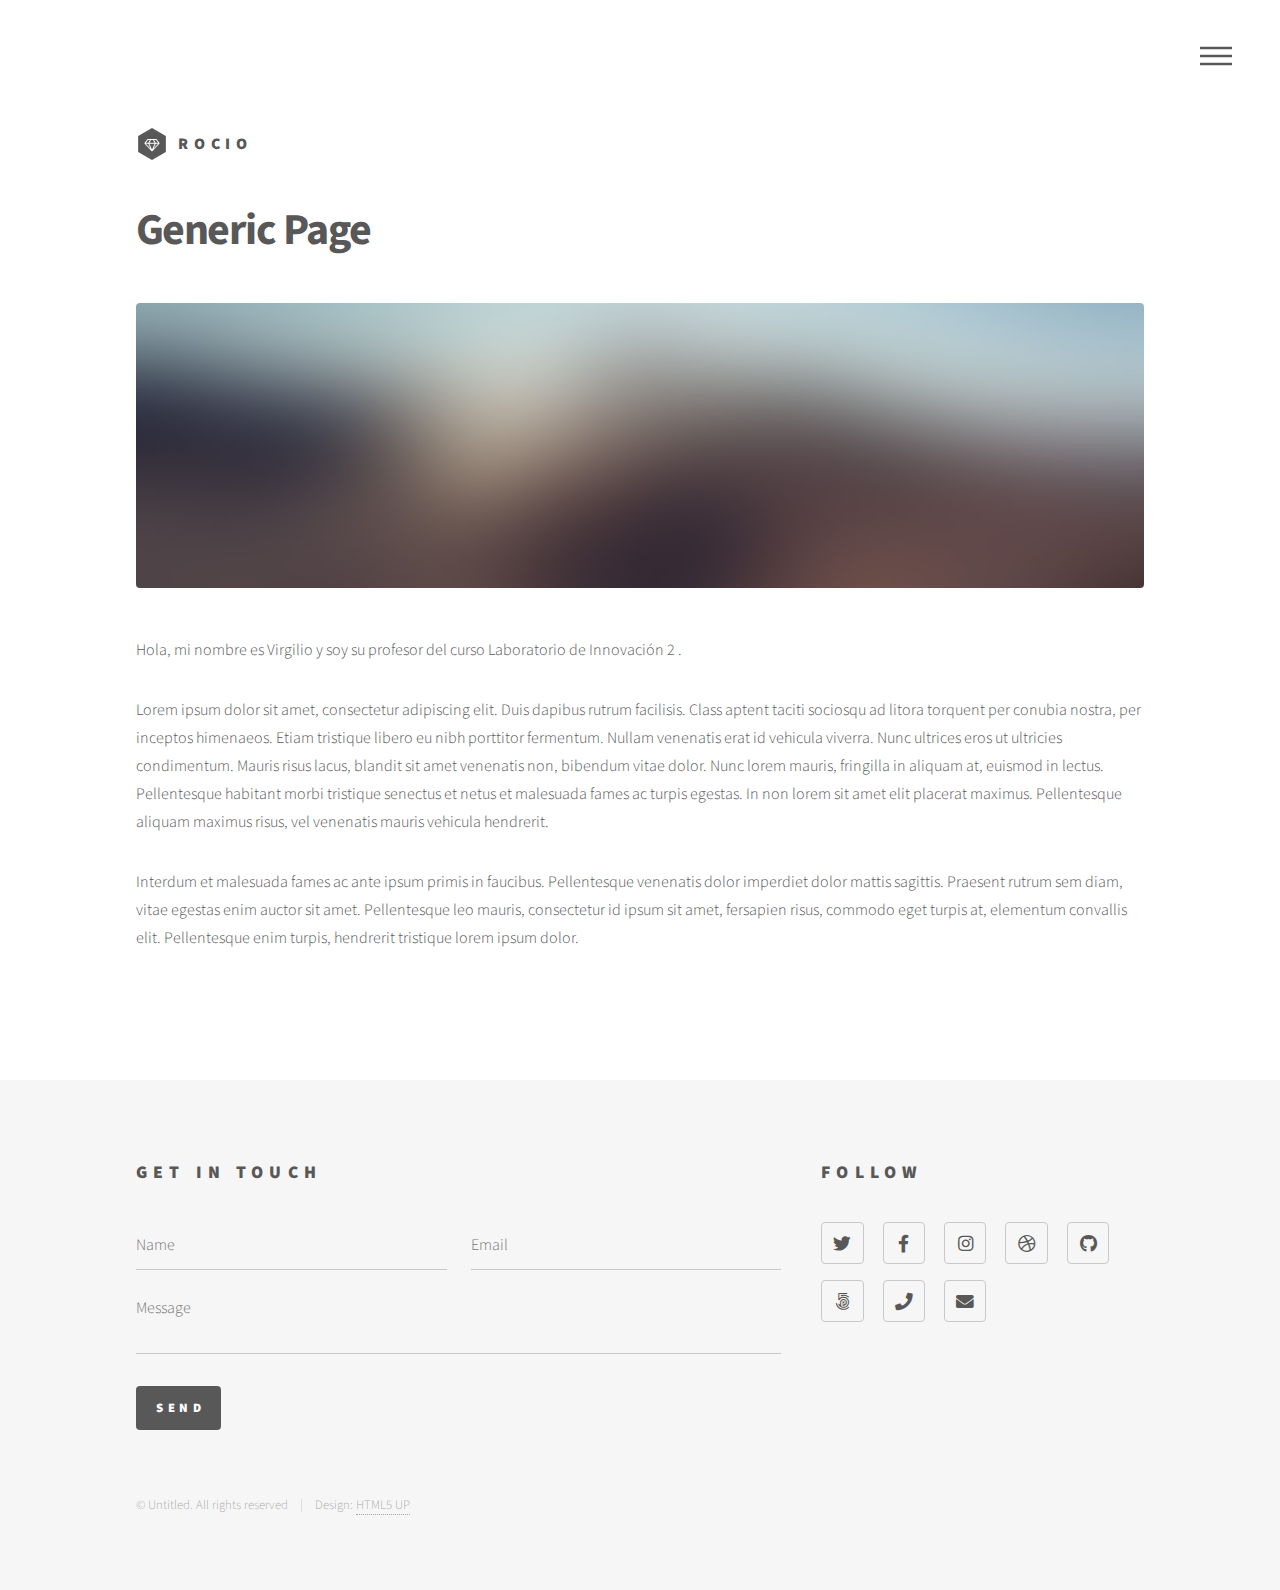
<file: generic.html>
<!DOCTYPE HTML>
<!--
	Phantom by HTML5 UP
	html5up.net | @ajlkn
	Free for personal and commercial use under the CCA 3.0 license (html5up.net/license)
-->
<html>
	<head>
		<title>Sobre mi</title>
		<meta charset="utf-8" />
		<meta name="viewport" content="width=device-width, initial-scale=1, user-scalable=no" />
		<link rel="stylesheet" href="assets/css/main.css" />
		<noscript><link rel="stylesheet" href="assets/css/noscript.css" /></noscript>
	</head>
	<body class="is-preload">
		<!-- Wrapper -->
			<div id="wrapper">

				<!-- Header -->
					<header id="header">
						<div class="inner">

							<!-- Logo -->
								<a href="index.html" class="logo">
									<span class="symbol"><img src="images/logo.svg" alt="" /></span><span class="title">ROCIO</span>
								</a>

							<!-- Nav -->
								<nav>
									<ul>
										<li><a href="#menu">Menu</a></li>
									</ul>
								</nav>

						</div>
					</header>

				<!-- Menu -->
					<nav id="menu">
						<h2>Menu</h2>
						<ul>
							<li><a href="index.html">Home</a></li>
							<li><a href="generic.html">Sobre mi</a></li>
							<li><a href="generic.html">Bitácora</a></li>
							<li><a href="generic.html">Proyectos</a></li>
							<li><a href="elements.html">Contacto</a></li>
						</ul>
					</nav>

				<!-- Main -->
					<div id="main">
						<div class="inner">
							<h1>Generic Page</h1>
							<span class="image main"><img src="images/pic13.jpg" alt="" /></span>
							<p>Hola, mi nombre es Virgilio y soy su profesor del curso Laboratorio de Innovación 2 .</p>
							<p>Lorem ipsum dolor sit amet, consectetur adipiscing elit. Duis dapibus rutrum facilisis. Class aptent taciti sociosqu ad litora torquent per conubia nostra, per inceptos himenaeos. Etiam tristique libero eu nibh porttitor fermentum. Nullam venenatis erat id vehicula viverra. Nunc ultrices eros ut ultricies condimentum. Mauris risus lacus, blandit sit amet venenatis non, bibendum vitae dolor. Nunc lorem mauris, fringilla in aliquam at, euismod in lectus. Pellentesque habitant morbi tristique senectus et netus et malesuada fames ac turpis egestas. In non lorem sit amet elit placerat maximus. Pellentesque aliquam maximus risus, vel venenatis mauris vehicula hendrerit.</p>
							<p>Interdum et malesuada fames ac ante ipsum primis in faucibus. Pellentesque venenatis dolor imperdiet dolor mattis sagittis. Praesent rutrum sem diam, vitae egestas enim auctor sit amet. Pellentesque leo mauris, consectetur id ipsum sit amet, fersapien risus, commodo eget turpis at, elementum convallis elit. Pellentesque enim turpis, hendrerit tristique lorem ipsum dolor.</p>
						</div>
					</div>

				<!-- Footer -->
					<footer id="footer">
						<div class="inner">
							<section>
								<h2>Get in touch</h2>
								<form method="post" action="#">
									<div class="fields">
										<div class="field half">
											<input type="text" name="name" id="name" placeholder="Name" />
										</div>
										<div class="field half">
											<input type="email" name="email" id="email" placeholder="Email" />
										</div>
										<div class="field">
											<textarea name="message" id="message" placeholder="Message"></textarea>
										</div>
									</div>
									<ul class="actions">
										<li><input type="submit" value="Send" class="primary" /></li>
									</ul>
								</form>
							</section>
							<section>
								<h2>Follow</h2>
								<ul class="icons">
									<li><a href="#" class="icon brands style2 fa-twitter"><span class="label">Twitter</span></a></li>
									<li><a href="#" class="icon brands style2 fa-facebook-f"><span class="label">Facebook</span></a></li>
									<li><a href="#" class="icon brands style2 fa-instagram"><span class="label">Instagram</span></a></li>
									<li><a href="#" class="icon brands style2 fa-dribbble"><span class="label">Dribbble</span></a></li>
									<li><a href="#" class="icon brands style2 fa-github"><span class="label">GitHub</span></a></li>
									<li><a href="#" class="icon brands style2 fa-500px"><span class="label">500px</span></a></li>
									<li><a href="#" class="icon solid style2 fa-phone"><span class="label">Phone</span></a></li>
									<li><a href="#" class="icon solid style2 fa-envelope"><span class="label">Email</span></a></li>
								</ul>
							</section>
							<ul class="copyright">
								<li>&copy; Untitled. All rights reserved</li><li>Design: <a href="http://html5up.net">HTML5 UP</a></li>
							</ul>
						</div>
					</footer>

			</div>

		<!-- Scripts -->
			<script src="assets/js/jquery.min.js"></script>
			<script src="assets/js/browser.min.js"></script>
			<script src="assets/js/breakpoints.min.js"></script>
			<script src="assets/js/util.js"></script>
			<script src="assets/js/main.js"></script>

	</body>
</html>
</file>
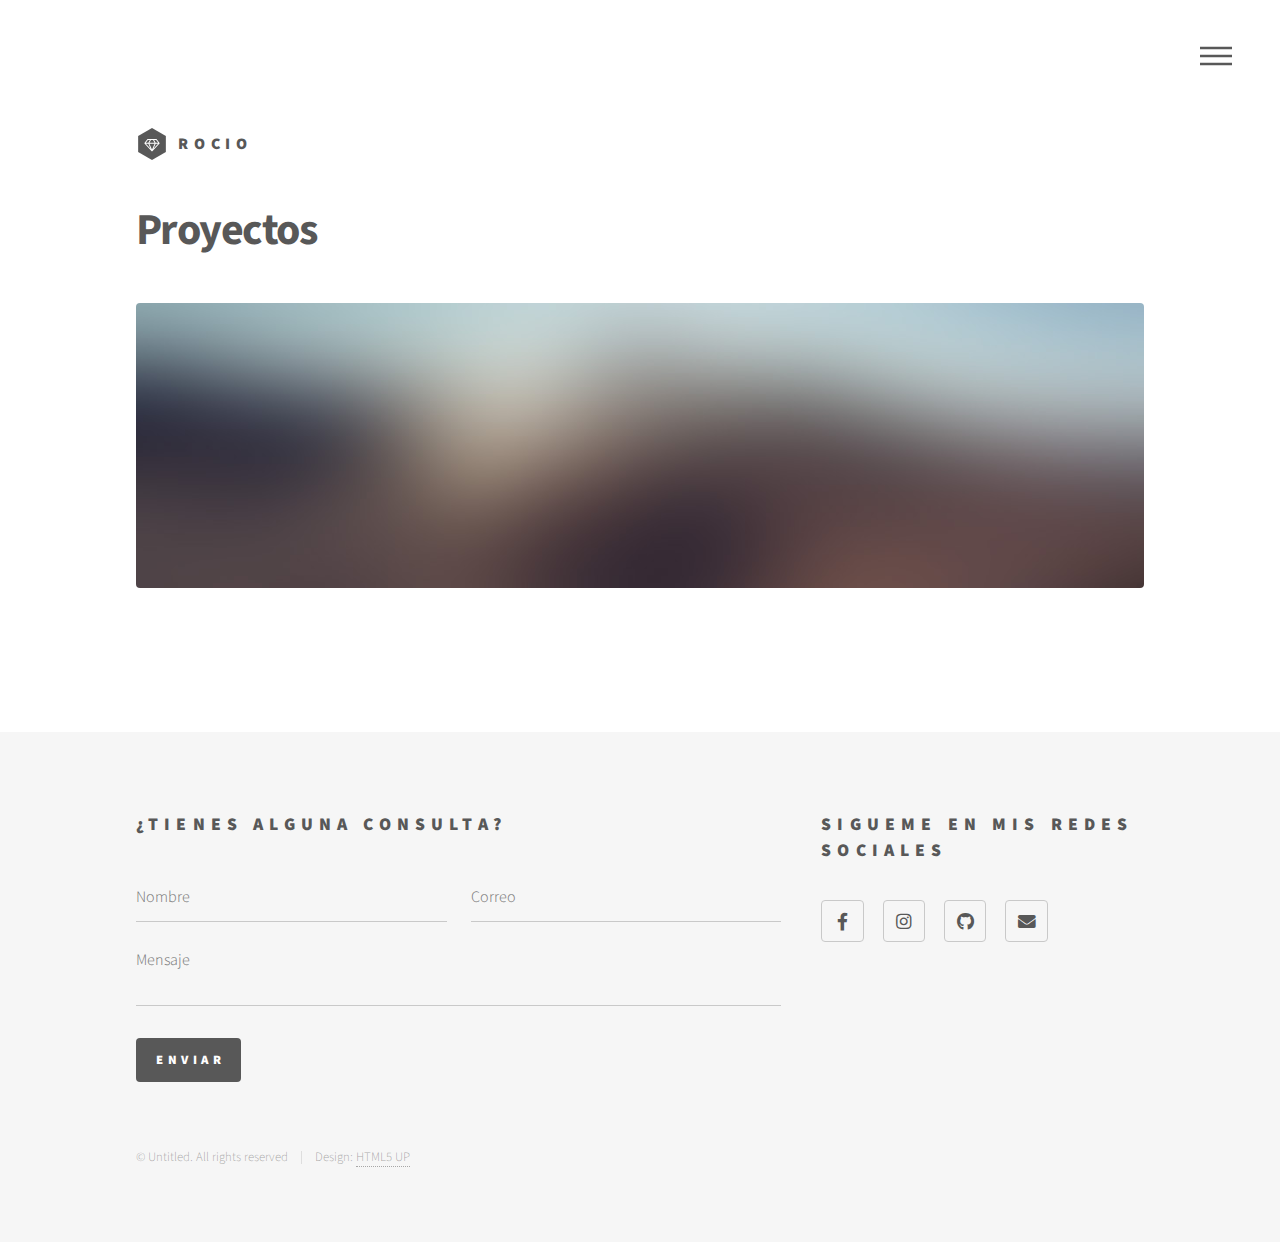
<file: Proyectos.html>
<!DOCTYPE HTML>
<!--
	Phantom by HTML5 UP
	html5up.net | @ajlkn
	Free for personal and commercial use under the CCA 3.0 license (html5up.net/license)
-->
<html>
	<head>
		<title>Proyectos</title>
		<meta charset="utf-8" />
		<meta name="viewport" content="width=device-width, initial-scale=1, user-scalable=no" />
		<link rel="stylesheet" href="assets/css/main.css" />
		<noscript><link rel="stylesheet" href="assets/css/noscript.css" /></noscript>
	</head>
	<body class="is-preload">
		<!-- Wrapper -->
			<div id="wrapper">

				<!-- Header -->
					<header id="header">
						<div class="inner">

							<!-- Logo -->
								<a href="index.html" class="logo">
									<span class="symbol"><img src="images/logo.svg" alt="" /></span><span class="title">ROCIO</span>
								</a>

							<!-- Nav -->
								<nav>
									<ul>
										<li><a href="#menu">Menu</a></li>
									</ul>
								</nav>

						</div>
					</header>

				<!-- Menu -->
					<nav id="menu">
						<h2>Menu</h2>
						<ul>
							<li><a href="index.html">Home</a></li>
							<li><a href="sobremi.html">Sobre mi</a></li>
							<li><a href="Bitácora.html">Bitácora</a></li>
							<li><a href="Proyectos.html">Proyectos</a></li>
							<li><a href="Contacto.html">Contacto</a></li>
						</ul>
					</nav>

				<!-- Main -->
					<div id="main">
						<div class="inner">
							<h1>Proyectos</h1>
							<span class="image main"><img src="images/pic13.jpg" alt="" /></span>
						</div>
					</div>

				<!-- Footer -->
					<footer id="footer">
						<div class="inner">
							<section>
								<h2>¿Tienes alguna consulta?</h2>
								<form method="post" action="#">
									<div class="fields">
										<div class="field half">
											<input type="text" name="name" id="name" placeholder="Nombre" />
										</div>
										<div class="field half">
											<input type="email" name="email" id="email" placeholder="Correo" />
										</div>
										<div class="field">
											<textarea name="message" id="message" placeholder="Mensaje"></textarea>
										</div>
									</div>
									<ul class="actions">
										<li><input type="submit" value="Enviar" class="primary" /></li>
									</ul>
								</form>
							</section>
							<section>
								<h2>SIGUEME EN MIS REDES SOCIALES</h2>
								<ul class="icons">
									<li><a href="#" class="icon brands style2 fa-facebook-f"><span class="label">Facebook</span></a></li>
									<li><a href="https://www.instagram.com/rociou.93/" class="icon brands style2 fa-instagram"><span class="label">Instagram</span></a></li>
									<li><a href="https://github.com/Angelica930" class="icon brands style2 fa-github"><span class="label">GitHub</span></a></li>
									<li><a href="#" class="icon solid style2 fa-envelope"><span class="label">Email</span></a></li>
								</ul>
							</section>
							<ul class="copyright">
								<li>&copy; Untitled. All rights reserved</li><li>Design: <a href="http://html5up.net">HTML5 UP</a></li>
							</ul>
						</div>
					</footer>

			</div>

		<!-- Scripts -->
			<script src="assets/js/jquery.min.js"></script>
			<script src="assets/js/browser.min.js"></script>
			<script src="assets/js/breakpoints.min.js"></script>
			<script src="assets/js/util.js"></script>
			<script src="assets/js/main.js"></script>

	</body>
</html>
</file>
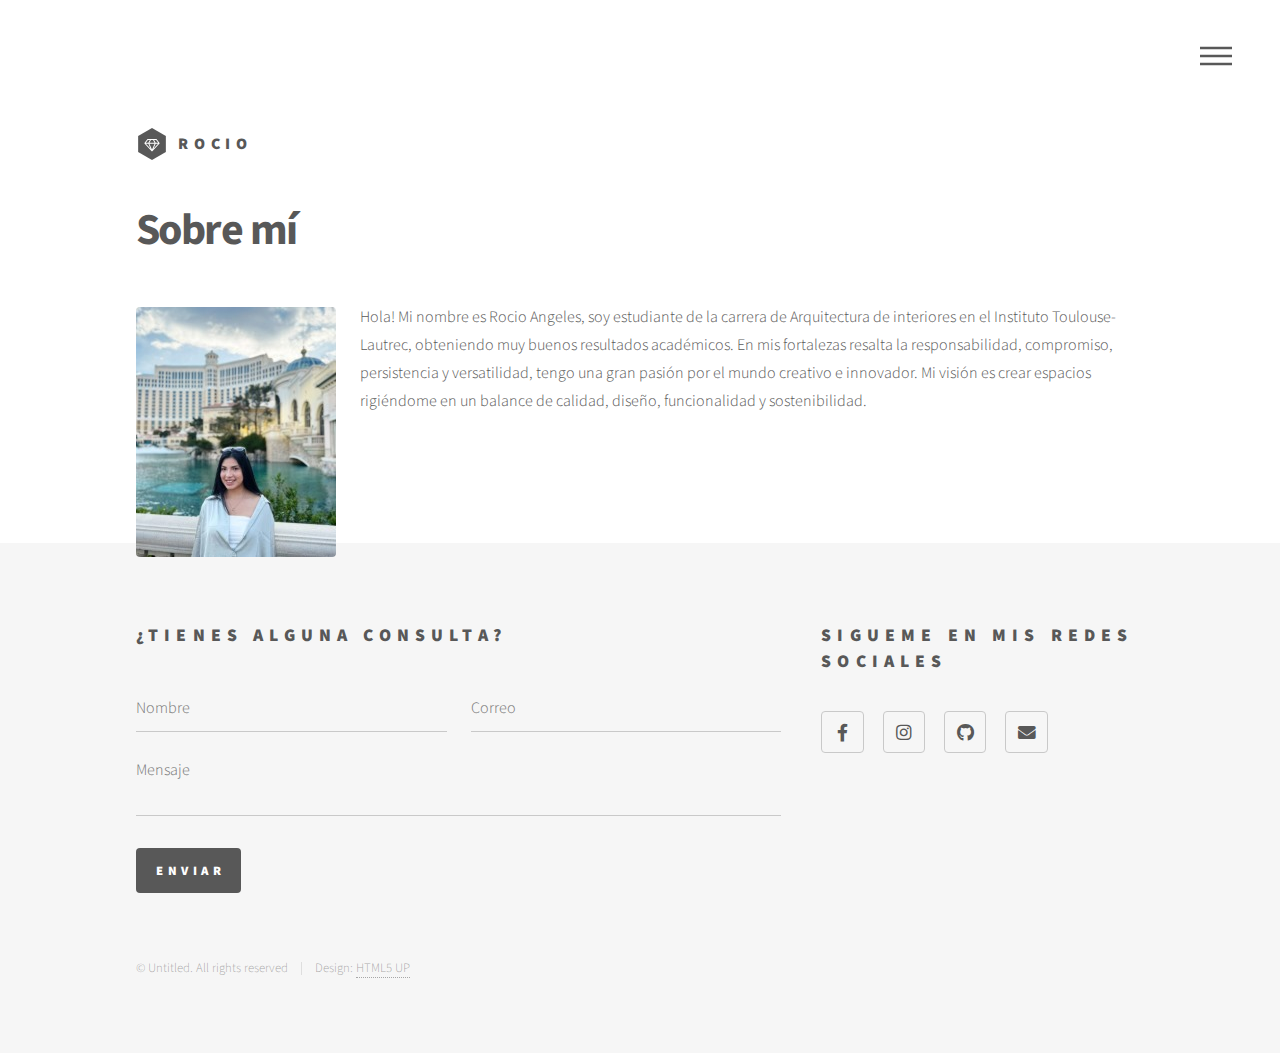
<file: sobremi.html>
<!DOCTYPE HTML>
<!--
	Phantom by HTML5 UP
	html5up.net | @ajlkn
	Free for personal and commercial use under the CCA 3.0 license (html5up.net/license)
-->
<html>
	<head>
		<title>Sobre mi</title>
		<meta charset="utf-8" />
		<meta name="viewport" content="width=device-width, initial-scale=1, user-scalable=no" />
		<link rel="stylesheet" href="assets/css/main.css" />
		<noscript><link rel="stylesheet" href="assets/css/noscript.css" /></noscript>
	</head>
	<body class="is-preload">
		<!-- Wrapper -->
			<div id="wrapper">

				<!-- Header -->
					<header id="header">
						<div class="inner">

							<!-- Logo -->
								<a href="index.html" class="logo">
									<span class="symbol"><img src="images/logo.svg" alt="" /></span><span class="title">ROCIO</span>
								</a>

							<!-- Nav -->
								<nav>
									<ul>
										<li><a href="#menu">Menu</a></li>
									</ul>
								</nav>

						</div>
					</header>

				<!-- Menu -->
					<nav id="menu">
						<h2>Menu</h2>
						<ul>
							<li><a href="index.html">Home</a></li>
							<li><a href="sobremi.html">Sobre mi</a></li>
							<li><a href="Bitácora.html">Bitácora</a></li>
							<li><a href="Proyectos.html">Proyectos</a></li>
							<li><a href="Contacto.html">Contacto</a></li>
						</ul>
					</nav>
				<!-- Main -->
					<div id="main">
						<div class="inner">
							<h1>Sobre mí</h1>
							<span class="image left"><img src="images/PIXEL.jpg" alt="" /></span>
							<p>Hola! Mi nombre es Rocio Angeles, soy estudiante de la carrera de Arquitectura de interiores en el Instituto Toulouse-Lautrec,   obteniendo muy buenos resultados académicos. 
								En mis fortalezas resalta la responsabilidad, compromiso, persistencia y versatilidad, tengo una gran pasión por el mundo creativo e innovador.
								Mi visión es crear espacios rigiéndome en un balance de calidad, diseño, funcionalidad y sostenibilidad. </p>
						</div>
					</div>

				<!-- Footer -->
					<footer id="footer">
						<div class="inner">
							<section>
								<h2>¿Tienes alguna consulta?</h2>
								<form method="post" action="#">
									<div class="fields">
										<div class="field half">
											<input type="text" name="name" id="name" placeholder="Nombre" />
										</div>
										<div class="field half">
											<input type="email" name="email" id="email" placeholder="Correo" />
										</div>
										<div class="field">
											<textarea name="message" id="message" placeholder="Mensaje"></textarea>
										</div>
									</div>
									<ul class="actions">
										<li><input type="submit" value="Enviar" class="primary" /></li>
									</ul>
								</form>
							</section>
							<section>
								<h2>SIGUEME EN MIS REDES SOCIALES</h2>
								<ul class="icons">
									<li><a href="#" class="icon brands style2 fa-facebook-f"><span class="label">Facebook</span></a></li>
									<li><a href="https://www.instagram.com/rociou.93/" class="icon brands style2 fa-instagram"><span class="label">Instagram</span></a></li>
									<li><a href="https://github.com/Angelica930" class="icon brands style2 fa-github"><span class="label">GitHub</span></a></li>
									<li><a href="#" class="icon solid style2 fa-envelope"><span class="label">Email</span></a></li>
								</form>
							</section>
							<section>
								</ul>
							</section>
							<ul class="copyright">
								<li>&copy; Untitled. All rights reserved</li><li>Design: <a href="http://html5up.net">HTML5 UP</a></li>
							</ul>
						</div>
					</footer>

			</div>

		<!-- Scripts -->
			<script src="assets/js/jquery.min.js"></script>
			<script src="assets/js/browser.min.js"></script>
			<script src="assets/js/breakpoints.min.js"></script>
			<script src="assets/js/util.js"></script>
			<script src="assets/js/main.js"></script>

	</body>
</html>
</file>
<file: assets/css/noscript.css>
/*
	Phantom by HTML5 UP
	html5up.net | @ajlkn
	Free for personal and commercial use under the CCA 3.0 license (html5up.net/license)
*/

/* Tiles */

	body.is-preload .tiles article {
		-moz-transform: none;
		-webkit-transform: none;
		-ms-transform: none;
		transform: none;
		opacity: 1;
	}
</file>
<file: assets/css/main.css>
@import url(fontawesome-all.min.css);
@import url("https://fonts.googleapis.com/css?family=Source+Sans+Pro:300,700,900");

/*
	Phantom by HTML5 UP
	html5up.net | @ajlkn
	Free for personal and commercial use under the CCA 3.0 license (html5up.net/license)
*/

html, body, div, span, applet, object,
iframe, h1, h2, h3, h4, h5, h6, p, blockquote,
pre, a, abbr, acronym, address, big, cite,
code, del, dfn, em, img, ins, kbd, q, s, samp,
small, strike, strong, sub, sup, tt, var, b,
u, i, center, dl, dt, dd, ol, ul, li, fieldset,
form, label, legend, table, caption, tbody,
tfoot, thead, tr, th, td, article, aside,
canvas, details, embed, figure, figcaption,
footer, header, hgroup, menu, nav, output, ruby,
section, summary, time, mark, audio, video {
	margin: 0;
	padding: 0;
	border: 0;
	font-size: 100%;
	font: inherit;
	vertical-align: baseline;}

article, aside, details, figcaption, figure,
footer, header, hgroup, menu, nav, section {
	display: block;}

body {
	line-height: 1;
}

ol, ul {
	list-style: none;
}

blockquote, q {
	quotes: none;
}

	blockquote:before, blockquote:after, q:before, q:after {
		content: '';
		content: none;
	}

table {
	border-collapse: collapse;
	border-spacing: 0;
}

body {
	-webkit-text-size-adjust: none;
}

mark {
	background-color: transparent;
	color: inherit;
}

input::-moz-focus-inner {
	border: 0;
	padding: 0;
}

input, select, textarea {
	-moz-appearance: none;
	-webkit-appearance: none;
	-ms-appearance: none;
	appearance: none;
}

/* Basic */

	@-ms-viewport {
		width: device-width;
	}

	body {
		-ms-overflow-style: scrollbar;
	}

	@media screen and (max-width: 480px) {

		html, body {
			min-width: 320px;
		}

	}

	html {
		box-sizing: border-box;
	}

	*, *:before, *:after {
		box-sizing: inherit;
	}

	body {
		background: #ffffff;
	}

		body.is-preload *, body.is-preload *:before, body.is-preload *:after {
			-moz-animation: none !important;
			-webkit-animation: none !important;
			-ms-animation: none !important;
			animation: none !important;
			-moz-transition: none !important;
			-webkit-transition: none !important;
			-ms-transition: none !important;
			transition: none !important;
		}

/* Type */

	body, input, select, textarea {
		color: #585858;
		font-family: "Source Sans Pro", Helvetica, sans-serif;
		font-size: 16pt;
		font-weight: 300;
		line-height: 1.75;
	}

		@media screen and (max-width: 1680px) {

			body, input, select, textarea {
				font-size: 14pt;
			}

		}

		@media screen and (max-width: 1280px) {

			body, input, select, textarea {
				font-size: 12pt;
			}

		}

	a {
		-moz-transition: border-bottom-color 0.2s ease, color 0.2s ease;
		-webkit-transition: border-bottom-color 0.2s ease, color 0.2s ease;
		-ms-transition: border-bottom-color 0.2s ease, color 0.2s ease;
		transition: border-bottom-color 0.2s ease, color 0.2s ease;
		text-decoration: none;
		color: #585858;
		border-bottom: dotted 1px rgba(88, 88, 88, 0.5);
	}

		a:hover {
			border-bottom-color: transparent;
			color: #f2849e !important;
		}

	strong, b {
		font-weight: 900;
	}

	em, i {
		font-style: italic;
	}

	p {
		margin: 0 0 2em 0;
	}

	h1 {
		font-size: 2.75em;
		font-weight: 700;
		line-height: 1.3;
		margin: 0 0 1em 0;
		letter-spacing: -0.035em;
	}

		h1 a {
			color: inherit;
		}

		@media screen and (max-width: 736px) {

			h1 {
				font-size: 2em;
				margin: 0 0 1em 0;
			}

		}

		@media screen and (max-width: 360px) {

			h1 {
				font-size: 1.75em;
			}

		}

	h2, h3, h4, h5, h6 {
		font-weight: 900;
		line-height: 1.5;
		margin: 0 0 2em 0;
		text-transform: uppercase;
		letter-spacing: 0.35em;
	}

		h2 a, h3 a, h4 a, h5 a, h6 a {
			color: inherit;
		}

	h2 {
		font-size: 1.1em;
	}

	h3 {
		font-size: 1em;
	}

	h4 {
		font-size: 0.8em;
	}

	h5 {
		font-size: 0.8em;
	}

	h6 {
		font-size: 0.8em;
	}

	@media screen and (max-width: 980px) {

		h1 br, h2 br, h3 br, h4 br, h5 br, h6 br {
			display: none;
		}

	}

	@media screen and (max-width: 736px) {

		h2 {
			font-size: 1em;
		}

		h3 {
			font-size: 0.8em;
		}

	}

	sub {
		font-size: 0.8em;
		position: relative;
		top: 0.5em;
	}

	sup {
		font-size: 0.8em;
		position: relative;
		top: -0.5em;
	}

	blockquote {
		border-left: solid 4px #c9c9c9;
		font-style: italic;
		margin: 0 0 2em 0;
		padding: 0.5em 0 0.5em 2em;
	}

	code {
		background: rgba(144, 144, 144, 0.075);
		border-radius: 4px;
		border: solid 1px #c9c9c9;
		font-family: "Courier New", monospace;
		font-size: 0.9em;
		margin: 0 0.25em;
		padding: 0.25em 0.65em;
	}

	pre {
		-webkit-overflow-scrolling: touch;
		font-family: "Courier New", monospace;
		font-size: 0.9em;
		margin: 0 0 2em 0;
	}

		pre code {
			display: block;
			line-height: 1.75;
			padding: 1em 1.5em;
			overflow-x: auto;
		}

	hr {
		border: 0;
		border-bottom: solid 1px #c9c9c9;
		margin: 2em 0;
	}

		hr.major {
			margin: 3em 0;
		}

	.align-left {
		text-align: left;
	}

	.align-center {
		text-align: center;
	}

	.align-right {
		text-align: right;
	}

/* Row */

	.row {
		display: flex;
		flex-wrap: wrap;
		box-sizing: border-box;
		align-items: stretch;
	}

		.row > * {
			box-sizing: border-box;
		}

		.row.gtr-uniform > * > :last-child {
			margin-bottom: 0;
		}

		.row.aln-left {
			justify-content: flex-start;
		}

		.row.aln-center {
			justify-content: center;
		}

		.row.aln-right {
			justify-content: flex-end;
		}

		.row.aln-top {
			align-items: flex-start;
		}

		.row.aln-middle {
			align-items: center;
		}

		.row.aln-bottom {
			align-items: flex-end;
		}

		.row > .imp {
			order: -1;
		}

		.row > .col-1 {
			width: 8.33333%;
		}

		.row > .off-1 {
			margin-left: 8.33333%;
		}

		.row > .col-2 {
			width: 16.66667%;
		}

		.row > .off-2 {
			margin-left: 16.66667%;
		}

		.row > .col-3 {
			width: 25%;
		}

		.row > .off-3 {
			margin-left: 25%;
		}

		.row > .col-4 {
			width: 33.33333%;
		}

		.row > .off-4 {
			margin-left: 33.33333%;
		}

		.row > .col-5 {
			width: 41.66667%;
		}

		.row > .off-5 {
			margin-left: 41.66667%;
		}

		.row > .col-6 {
			width: 50%;
		}

		.row > .off-6 {
			margin-left: 50%;
		}

		.row > .col-7 {
			width: 58.33333%;
		}

		.row > .off-7 {
			margin-left: 58.33333%;
		}

		.row > .col-8 {
			width: 66.66667%;
		}

		.row > .off-8 {
			margin-left: 66.66667%;
		}

		.row > .col-9 {
			width: 75%;
		}

		.row > .off-9 {
			margin-left: 75%;
		}

		.row > .col-10 {
			width: 83.33333%;
		}

		.row > .off-10 {
			margin-left: 83.33333%;
		}

		.row > .col-11 {
			width: 91.66667%;
		}

		.row > .off-11 {
			margin-left: 91.66667%;
		}

		.row > .col-12 {
			width: 100%;
		}

		.row > .off-12 {
			margin-left: 100%;
		}

		.row.gtr-0 {
			margin-top: 0;
			margin-left: 0em;
		}

			.row.gtr-0 > * {
				padding: 0 0 0 0em;
			}

			.row.gtr-0.gtr-uniform {
				margin-top: 0em;
			}

				.row.gtr-0.gtr-uniform > * {
					padding-top: 0em;
				}

		.row.gtr-25 {
			margin-top: 0;
			margin-left: -0.5em;
		}

			.row.gtr-25 > * {
				padding: 0 0 0 0.5em;
			}

			.row.gtr-25.gtr-uniform {
				margin-top: -0.5em;
			}

				.row.gtr-25.gtr-uniform > * {
					padding-top: 0.5em;
				}

		.row.gtr-50 {
			margin-top: 0;
			margin-left: -1em;
		}

			.row.gtr-50 > * {
				padding: 0 0 0 1em;
			}

			.row.gtr-50.gtr-uniform {
				margin-top: -1em;
			}

				.row.gtr-50.gtr-uniform > * {
					padding-top: 1em;
				}

		.row {
			margin-top: 0;
			margin-left: -2em;
		}

			.row > * {
				padding: 0 0 0 2em;
			}

			.row.gtr-uniform {
				margin-top: -2em;
			}

				.row.gtr-uniform > * {
					padding-top: 2em;
				}

		.row.gtr-150 {
			margin-top: 0;
			margin-left: -3em;
		}

			.row.gtr-150 > * {
				padding: 0 0 0 3em;
			}

			.row.gtr-150.gtr-uniform {
				margin-top: -3em;
			}

				.row.gtr-150.gtr-uniform > * {
					padding-top: 3em;
				}

		.row.gtr-200 {
			margin-top: 0;
			margin-left: -4em;
		}

			.row.gtr-200 > * {
				padding: 0 0 0 4em;
			}

			.row.gtr-200.gtr-uniform {
				margin-top: -4em;
			}

				.row.gtr-200.gtr-uniform > * {
					padding-top: 4em;
				}

		@media screen and (max-width: 1680px) {

			.row {
				display: flex;
				flex-wrap: wrap;
				box-sizing: border-box;
				align-items: stretch;
			}

				.row > * {
					box-sizing: border-box;
				}

				.row.gtr-uniform > * > :last-child {
					margin-bottom: 0;
				}

				.row.aln-left {
					justify-content: flex-start;
				}

				.row.aln-center {
					justify-content: center;
				}

				.row.aln-right {
					justify-content: flex-end;
				}

				.row.aln-top {
					align-items: flex-start;
				}

				.row.aln-middle {
					align-items: center;
				}

				.row.aln-bottom {
					align-items: flex-end;
				}

				.row > .imp-xlarge {
					order: -1;
				}

				.row > .col-1-xlarge {
					width: 8.33333%;
				}

				.row > .off-1-xlarge {
					margin-left: 8.33333%;
				}

				.row > .col-2-xlarge {
					width: 16.66667%;
				}

				.row > .off-2-xlarge {
					margin-left: 16.66667%;
				}

				.row > .col-3-xlarge {
					width: 25%;
				}

				.row > .off-3-xlarge {
					margin-left: 25%;
				}

				.row > .col-4-xlarge {
					width: 33.33333%;
				}

				.row > .off-4-xlarge {
					margin-left: 33.33333%;
				}

				.row > .col-5-xlarge {
					width: 41.66667%;
				}

				.row > .off-5-xlarge {
					margin-left: 41.66667%;
				}

				.row > .col-6-xlarge {
					width: 50%;
				}

				.row > .off-6-xlarge {
					margin-left: 50%;
				}

				.row > .col-7-xlarge {
					width: 58.33333%;
				}

				.row > .off-7-xlarge {
					margin-left: 58.33333%;
				}

				.row > .col-8-xlarge {
					width: 66.66667%;
				}

				.row > .off-8-xlarge {
					margin-left: 66.66667%;
				}

				.row > .col-9-xlarge {
					width: 75%;
				}

				.row > .off-9-xlarge {
					margin-left: 75%;
				}

				.row > .col-10-xlarge {
					width: 83.33333%;
				}

				.row > .off-10-xlarge {
					margin-left: 83.33333%;
				}

				.row > .col-11-xlarge {
					width: 91.66667%;
				}

				.row > .off-11-xlarge {
					margin-left: 91.66667%;
				}

				.row > .col-12-xlarge {
					width: 100%;
				}

				.row > .off-12-xlarge {
					margin-left: 100%;
				}

				.row.gtr-0 {
					margin-top: 0;
					margin-left: 0em;
				}

					.row.gtr-0 > * {
						padding: 0 0 0 0em;
					}

					.row.gtr-0.gtr-uniform {
						margin-top: 0em;
					}

						.row.gtr-0.gtr-uniform > * {
							padding-top: 0em;
						}

				.row.gtr-25 {
					margin-top: 0;
					margin-left: -0.5em;
				}

					.row.gtr-25 > * {
						padding: 0 0 0 0.5em;
					}

					.row.gtr-25.gtr-uniform {
						margin-top: -0.5em;
					}

						.row.gtr-25.gtr-uniform > * {
							padding-top: 0.5em;
						}

				.row.gtr-50 {
					margin-top: 0;
					margin-left: -1em;
				}

					.row.gtr-50 > * {
						padding: 0 0 0 1em;
					}

					.row.gtr-50.gtr-uniform {
						margin-top: -1em;
					}

						.row.gtr-50.gtr-uniform > * {
							padding-top: 1em;
						}

				.row {
					margin-top: 0;
					margin-left: -2em;
				}

					.row > * {
						padding: 0 0 0 2em;
					}

					.row.gtr-uniform {
						margin-top: -2em;
					}

						.row.gtr-uniform > * {
							padding-top: 2em;
						}

				.row.gtr-150 {
					margin-top: 0;
					margin-left: -3em;
				}

					.row.gtr-150 > * {
						padding: 0 0 0 3em;
					}

					.row.gtr-150.gtr-uniform {
						margin-top: -3em;
					}

						.row.gtr-150.gtr-uniform > * {
							padding-top: 3em;
						}

				.row.gtr-200 {
					margin-top: 0;
					margin-left: -4em;
				}

					.row.gtr-200 > * {
						padding: 0 0 0 4em;
					}

					.row.gtr-200.gtr-uniform {
						margin-top: -4em;
					}

						.row.gtr-200.gtr-uniform > * {
							padding-top: 4em;
						}

		}

		@media screen and (max-width: 1280px) {

			.row {
				display: flex;
				flex-wrap: wrap;
				box-sizing: border-box;
				align-items: stretch;
			}

				.row > * {
					box-sizing: border-box;
				}

				.row.gtr-uniform > * > :last-child {
					margin-bottom: 0;
				}

				.row.aln-left {
					justify-content: flex-start;
				}

				.row.aln-center {
					justify-content: center;
				}

				.row.aln-right {
					justify-content: flex-end;
				}

				.row.aln-top {
					align-items: flex-start;
				}

				.row.aln-middle {
					align-items: center;
				}

				.row.aln-bottom {
					align-items: flex-end;
				}

				.row > .imp-large {
					order: -1;
				}

				.row > .col-1-large {
					width: 8.33333%;
				}

				.row > .off-1-large {
					margin-left: 8.33333%;
				}

				.row > .col-2-large {
					width: 16.66667%;
				}

				.row > .off-2-large {
					margin-left: 16.66667%;
				}

				.row > .col-3-large {
					width: 25%;
				}

				.row > .off-3-large {
					margin-left: 25%;
				}

				.row > .col-4-large {
					width: 33.33333%;
				}

				.row > .off-4-large {
					margin-left: 33.33333%;
				}

				.row > .col-5-large {
					width: 41.66667%;
				}

				.row > .off-5-large {
					margin-left: 41.66667%;
				}

				.row > .col-6-large {
					width: 50%;
				}

				.row > .off-6-large {
					margin-left: 50%;
				}

				.row > .col-7-large {
					width: 58.33333%;
				}

				.row > .off-7-large {
					margin-left: 58.33333%;
				}

				.row > .col-8-large {
					width: 66.66667%;
				}

				.row > .off-8-large {
					margin-left: 66.66667%;
				}

				.row > .col-9-large {
					width: 75%;
				}

				.row > .off-9-large {
					margin-left: 75%;
				}

				.row > .col-10-large {
					width: 83.33333%;
				}

				.row > .off-10-large {
					margin-left: 83.33333%;
				}

				.row > .col-11-large {
					width: 91.66667%;
				}

				.row > .off-11-large {
					margin-left: 91.66667%;
				}

				.row > .col-12-large {
					width: 100%;
				}

				.row > .off-12-large {
					margin-left: 100%;
				}

				.row.gtr-0 {
					margin-top: 0;
					margin-left: 0em;
				}

					.row.gtr-0 > * {
						padding: 0 0 0 0em;
					}

					.row.gtr-0.gtr-uniform {
						margin-top: 0em;
					}

						.row.gtr-0.gtr-uniform > * {
							padding-top: 0em;
						}

				.row.gtr-25 {
					margin-top: 0;
					margin-left: -0.5em;
				}

					.row.gtr-25 > * {
						padding: 0 0 0 0.5em;
					}

					.row.gtr-25.gtr-uniform {
						margin-top: -0.5em;
					}

						.row.gtr-25.gtr-uniform > * {
							padding-top: 0.5em;
						}

				.row.gtr-50 {
					margin-top: 0;
					margin-left: -1em;
				}

					.row.gtr-50 > * {
						padding: 0 0 0 1em;
					}

					.row.gtr-50.gtr-uniform {
						margin-top: -1em;
					}

						.row.gtr-50.gtr-uniform > * {
							padding-top: 1em;
						}

				.row {
					margin-top: 0;
					margin-left: -2em;
				}

					.row > * {
						padding: 0 0 0 2em;
					}

					.row.gtr-uniform {
						margin-top: -2em;
					}

						.row.gtr-uniform > * {
							padding-top: 2em;
						}

				.row.gtr-150 {
					margin-top: 0;
					margin-left: -3em;
				}

					.row.gtr-150 > * {
						padding: 0 0 0 3em;
					}

					.row.gtr-150.gtr-uniform {
						margin-top: -3em;
					}

						.row.gtr-150.gtr-uniform > * {
							padding-top: 3em;
						}

				.row.gtr-200 {
					margin-top: 0;
					margin-left: -4em;
				}

					.row.gtr-200 > * {
						padding: 0 0 0 4em;
					}

					.row.gtr-200.gtr-uniform {
						margin-top: -4em;
					}

						.row.gtr-200.gtr-uniform > * {
							padding-top: 4em;
						}

		}

		@media screen and (max-width: 980px) {

			.row {
				display: flex;
				flex-wrap: wrap;
				box-sizing: border-box;
				align-items: stretch;
			}

				.row > * {
					box-sizing: border-box;
				}

				.row.gtr-uniform > * > :last-child {
					margin-bottom: 0;
				}

				.row.aln-left {
					justify-content: flex-start;
				}

				.row.aln-center {
					justify-content: center;
				}

				.row.aln-right {
					justify-content: flex-end;
				}

				.row.aln-top {
					align-items: flex-start;
				}

				.row.aln-middle {
					align-items: center;
				}

				.row.aln-bottom {
					align-items: flex-end;
				}

				.row > .imp-medium {
					order: -1;
				}

				.row > .col-1-medium {
					width: 8.33333%;
				}

				.row > .off-1-medium {
					margin-left: 8.33333%;
				}

				.row > .col-2-medium {
					width: 16.66667%;
				}

				.row > .off-2-medium {
					margin-left: 16.66667%;
				}

				.row > .col-3-medium {
					width: 25%;
				}

				.row > .off-3-medium {
					margin-left: 25%;
				}

				.row > .col-4-medium {
					width: 33.33333%;
				}

				.row > .off-4-medium {
					margin-left: 33.33333%;
				}

				.row > .col-5-medium {
					width: 41.66667%;
				}

				.row > .off-5-medium {
					margin-left: 41.66667%;
				}

				.row > .col-6-medium {
					width: 50%;
				}

				.row > .off-6-medium {
					margin-left: 50%;
				}

				.row > .col-7-medium {
					width: 58.33333%;
				}

				.row > .off-7-medium {
					margin-left: 58.33333%;
				}

				.row > .col-8-medium {
					width: 66.66667%;
				}

				.row > .off-8-medium {
					margin-left: 66.66667%;
				}

				.row > .col-9-medium {
					width: 75%;
				}

				.row > .off-9-medium {
					margin-left: 75%;
				}

				.row > .col-10-medium {
					width: 83.33333%;
				}

				.row > .off-10-medium {
					margin-left: 83.33333%;
				}

				.row > .col-11-medium {
					width: 91.66667%;
				}

				.row > .off-11-medium {
					margin-left: 91.66667%;
				}

				.row > .col-12-medium {
					width: 100%;
				}

				.row > .off-12-medium {
					margin-left: 100%;
				}

				.row.gtr-0 {
					margin-top: 0;
					margin-left: 0em;
				}

					.row.gtr-0 > * {
						padding: 0 0 0 0em;
					}

					.row.gtr-0.gtr-uniform {
						margin-top: 0em;
					}

						.row.gtr-0.gtr-uniform > * {
							padding-top: 0em;
						}

				.row.gtr-25 {
					margin-top: 0;
					margin-left: -0.375em;
				}

					.row.gtr-25 > * {
						padding: 0 0 0 0.375em;
					}

					.row.gtr-25.gtr-uniform {
						margin-top: -0.375em;
					}

						.row.gtr-25.gtr-uniform > * {
							padding-top: 0.375em;
						}

				.row.gtr-50 {
					margin-top: 0;
					margin-left: -0.75em;
				}

					.row.gtr-50 > * {
						padding: 0 0 0 0.75em;
					}

					.row.gtr-50.gtr-uniform {
						margin-top: -0.75em;
					}

						.row.gtr-50.gtr-uniform > * {
							padding-top: 0.75em;
						}

				.row {
					margin-top: 0;
					margin-left: -1.5em;
				}

					.row > * {
						padding: 0 0 0 1.5em;
					}

					.row.gtr-uniform {
						margin-top: -1.5em;
					}

						.row.gtr-uniform > * {
							padding-top: 1.5em;
						}

				.row.gtr-150 {
					margin-top: 0;
					margin-left: -2.25em;
				}

					.row.gtr-150 > * {
						padding: 0 0 0 2.25em;
					}

					.row.gtr-150.gtr-uniform {
						margin-top: -2.25em;
					}

						.row.gtr-150.gtr-uniform > * {
							padding-top: 2.25em;
						}

				.row.gtr-200 {
					margin-top: 0;
					margin-left: -3em;
				}

					.row.gtr-200 > * {
						padding: 0 0 0 3em;
					}

					.row.gtr-200.gtr-uniform {
						margin-top: -3em;
					}

						.row.gtr-200.gtr-uniform > * {
							padding-top: 3em;
						}

		}

		@media screen and (max-width: 736px) {

			.row {
				display: flex;
				flex-wrap: wrap;
				box-sizing: border-box;
				align-items: stretch;
			}

				.row > * {
					box-sizing: border-box;
				}

				.row.gtr-uniform > * > :last-child {
					margin-bottom: 0;
				}

				.row.aln-left {
					justify-content: flex-start;
				}

				.row.aln-center {
					justify-content: center;
				}

				.row.aln-right {
					justify-content: flex-end;
				}

				.row.aln-top {
					align-items: flex-start;
				}

				.row.aln-middle {
					align-items: center;
				}

				.row.aln-bottom {
					align-items: flex-end;
				}

				.row > .imp-small {
					order: -1;
				}

				.row > .col-1-small {
					width: 8.33333%;
				}

				.row > .off-1-small {
					margin-left: 8.33333%;
				}

				.row > .col-2-small {
					width: 16.66667%;
				}

				.row > .off-2-small {
					margin-left: 16.66667%;
				}

				.row > .col-3-small {
					width: 25%;
				}

				.row > .off-3-small {
					margin-left: 25%;
				}

				.row > .col-4-small {
					width: 33.33333%;
				}

				.row > .off-4-small {
					margin-left: 33.33333%;
				}

				.row > .col-5-small {
					width: 41.66667%;
				}

				.row > .off-5-small {
					margin-left: 41.66667%;
				}

				.row > .col-6-small {
					width: 50%;
				}

				.row > .off-6-small {
					margin-left: 50%;
				}

				.row > .col-7-small {
					width: 58.33333%;
				}

				.row > .off-7-small {
					margin-left: 58.33333%;
				}

				.row > .col-8-small {
					width: 66.66667%;
				}

				.row > .off-8-small {
					margin-left: 66.66667%;
				}

				.row > .col-9-small {
					width: 75%;
				}

				.row > .off-9-small {
					margin-left: 75%;
				}

				.row > .col-10-small {
					width: 83.33333%;
				}

				.row > .off-10-small {
					margin-left: 83.33333%;
				}

				.row > .col-11-small {
					width: 91.66667%;
				}

				.row > .off-11-small {
					margin-left: 91.66667%;
				}

				.row > .col-12-small {
					width: 100%;
				}

				.row > .off-12-small {
					margin-left: 100%;
				}

				.row.gtr-0 {
					margin-top: 0;
					margin-left: 0em;
				}

					.row.gtr-0 > * {
						padding: 0 0 0 0em;
					}

					.row.gtr-0.gtr-uniform {
						margin-top: 0em;
					}

						.row.gtr-0.gtr-uniform > * {
							padding-top: 0em;
						}

				.row.gtr-25 {
					margin-top: 0;
					margin-left: -0.25em;
				}

					.row.gtr-25 > * {
						padding: 0 0 0 0.25em;
					}

					.row.gtr-25.gtr-uniform {
						margin-top: -0.25em;
					}

						.row.gtr-25.gtr-uniform > * {
							padding-top: 0.25em;
						}

				.row.gtr-50 {
					margin-top: 0;
					margin-left: -0.5em;
				}

					.row.gtr-50 > * {
						padding: 0 0 0 0.5em;
					}

					.row.gtr-50.gtr-uniform {
						margin-top: -0.5em;
					}

						.row.gtr-50.gtr-uniform > * {
							padding-top: 0.5em;
						}

				.row {
					margin-top: 0;
					margin-left: -1em;
				}

					.row > * {
						padding: 0 0 0 1em;
					}

					.row.gtr-uniform {
						margin-top: -1em;
					}

						.row.gtr-uniform > * {
							padding-top: 1em;
						}

				.row.gtr-150 {
					margin-top: 0;
					margin-left: -1.5em;
				}

					.row.gtr-150 > * {
						padding: 0 0 0 1.5em;
					}

					.row.gtr-150.gtr-uniform {
						margin-top: -1.5em;
					}

						.row.gtr-150.gtr-uniform > * {
							padding-top: 1.5em;
						}

				.row.gtr-200 {
					margin-top: 0;
					margin-left: -2em;
				}

					.row.gtr-200 > * {
						padding: 0 0 0 2em;
					}

					.row.gtr-200.gtr-uniform {
						margin-top: -2em;
					}

						.row.gtr-200.gtr-uniform > * {
							padding-top: 2em;
						}

		}

		@media screen and (max-width: 480px) {

			.row {
				display: flex;
				flex-wrap: wrap;
				box-sizing: border-box;
				align-items: stretch;
			}

				.row > * {
					box-sizing: border-box;
				}

				.row.gtr-uniform > * > :last-child {
					margin-bottom: 0;
				}

				.row.aln-left {
					justify-content: flex-start;
				}

				.row.aln-center {
					justify-content: center;
				}

				.row.aln-right {
					justify-content: flex-end;
				}

				.row.aln-top {
					align-items: flex-start;
				}

				.row.aln-middle {
					align-items: center;
				}

				.row.aln-bottom {
					align-items: flex-end;
				}

				.row > .imp-xsmall {
					order: -1;
				}

				.row > .col-1-xsmall {
					width: 8.33333%;
				}

				.row > .off-1-xsmall {
					margin-left: 8.33333%;
				}

				.row > .col-2-xsmall {
					width: 16.66667%;
				}

				.row > .off-2-xsmall {
					margin-left: 16.66667%;
				}

				.row > .col-3-xsmall {
					width: 25%;
				}

				.row > .off-3-xsmall {
					margin-left: 25%;
				}

				.row > .col-4-xsmall {
					width: 33.33333%;
				}

				.row > .off-4-xsmall {
					margin-left: 33.33333%;
				}

				.row > .col-5-xsmall {
					width: 41.66667%;
				}

				.row > .off-5-xsmall {
					margin-left: 41.66667%;
				}

				.row > .col-6-xsmall {
					width: 50%;
				}

				.row > .off-6-xsmall {
					margin-left: 50%;
				}

				.row > .col-7-xsmall {
					width: 58.33333%;
				}

				.row > .off-7-xsmall {
					margin-left: 58.33333%;
				}

				.row > .col-8-xsmall {
					width: 66.66667%;
				}

				.row > .off-8-xsmall {
					margin-left: 66.66667%;
				}

				.row > .col-9-xsmall {
					width: 75%;
				}

				.row > .off-9-xsmall {
					margin-left: 75%;
				}

				.row > .col-10-xsmall {
					width: 83.33333%;
				}

				.row > .off-10-xsmall {
					margin-left: 83.33333%;
				}

				.row > .col-11-xsmall {
					width: 91.66667%;
				}

				.row > .off-11-xsmall {
					margin-left: 91.66667%;
				}

				.row > .col-12-xsmall {
					width: 100%;
				}

				.row > .off-12-xsmall {
					margin-left: 100%;
				}

				.row.gtr-0 {
					margin-top: 0;
					margin-left: 0em;
				}

					.row.gtr-0 > * {
						padding: 0 0 0 0em;
					}

					.row.gtr-0.gtr-uniform {
						margin-top: 0em;
					}

						.row.gtr-0.gtr-uniform > * {
							padding-top: 0em;
						}

				.row.gtr-25 {
					margin-top: 0;
					margin-left: -0.25em;
				}

					.row.gtr-25 > * {
						padding: 0 0 0 0.25em;
					}

					.row.gtr-25.gtr-uniform {
						margin-top: -0.25em;
					}

						.row.gtr-25.gtr-uniform > * {
							padding-top: 0.25em;
						}

				.row.gtr-50 {
					margin-top: 0;
					margin-left: -0.5em;
				}

					.row.gtr-50 > * {
						padding: 0 0 0 0.5em;
					}

					.row.gtr-50.gtr-uniform {
						margin-top: -0.5em;
					}

						.row.gtr-50.gtr-uniform > * {
							padding-top: 0.5em;
						}

				.row {
					margin-top: 0;
					margin-left: -1em;
				}

					.row > * {
						padding: 0 0 0 1em;
					}

					.row.gtr-uniform {
						margin-top: -1em;
					}

						.row.gtr-uniform > * {
							padding-top: 1em;
						}

				.row.gtr-150 {
					margin-top: 0;
					margin-left: -1.5em;
				}

					.row.gtr-150 > * {
						padding: 0 0 0 1.5em;
					}

					.row.gtr-150.gtr-uniform {
						margin-top: -1.5em;
					}

						.row.gtr-150.gtr-uniform > * {
							padding-top: 1.5em;
						}

				.row.gtr-200 {
					margin-top: 0;
					margin-left: -2em;
				}

					.row.gtr-200 > * {
						padding: 0 0 0 2em;
					}

					.row.gtr-200.gtr-uniform {
						margin-top: -2em;
					}

						.row.gtr-200.gtr-uniform > * {
							padding-top: 2em;
						}

		}

/* Section/Article */

	section.special, article.special {
		text-align: center;
	}

	header p {
		margin-top: -1em;
	}

	@media screen and (max-width: 736px) {

		header p {
			margin-top: 0;
		}

	}

/* Icon */

	.icon {
		text-decoration: none;
		border-bottom: none;
		position: relative;
	}

		.icon:before {
			-moz-osx-font-smoothing: grayscale;
			-webkit-font-smoothing: antialiased;
			display: inline-block;
			font-style: normal;
			font-variant: normal;
			text-rendering: auto;
			line-height: 1;
			text-transform: none !important;
			font-family: 'Font Awesome 5 Free';
			font-weight: 400;
		}

		.icon > .label {
			display: none;
		}

		.icon:before {
			line-height: inherit;
		}

		.icon.solid:before {
			font-weight: 900;
		}

		.icon.brands:before {
			font-family: 'Font Awesome 5 Brands';
		}

		.icon.style2 {
			-moz-transition: background-color 0.2s ease-in-out, color 0.2s ease-in-out, border-color 0.2s ease-in-out;
			-webkit-transition: background-color 0.2s ease-in-out, color 0.2s ease-in-out, border-color 0.2s ease-in-out;
			-ms-transition: background-color 0.2s ease-in-out, color 0.2s ease-in-out, border-color 0.2s ease-in-out;
			transition: background-color 0.2s ease-in-out, color 0.2s ease-in-out, border-color 0.2s ease-in-out;
			background-color: transparent;
			border: solid 1px #c9c9c9;
			border-radius: 4px;
			width: 2.65em;
			height: 2.65em;
			display: inline-block;
			text-align: center;
			line-height: 2.65em;
			color: inherit;
		}

			.icon.style2:before {
				font-size: 1.1em;
			}

			.icon.style2:hover {
				color: #f2849e;
				border-color: #f2849e;
			}

			.icon.style2:active {
				background-color: rgba(242, 132, 158, 0.1);
			}

/* List */

	ol {
		list-style: decimal;
		margin: 0 0 2em 0;
		padding-left: 1.25em;
	}

		ol li {
			padding-left: 0.25em;
		}

	ul {
		list-style: disc;
		margin: 0 0 2em 0;
		padding-left: 1em;
	}

		ul li {
			padding-left: 0.5em;
		}

		ul.alt {
			list-style: none;
			padding-left: 0;
		}

			ul.alt li {
				border-top: solid 1px #c9c9c9;
				padding: 0.5em 0;
			}

				ul.alt li:first-child {
					border-top: 0;
					padding-top: 0;
				}

	dl {
		margin: 0 0 2em 0;
	}

		dl dt {
			display: block;
			font-weight: 900;
			margin: 0 0 1em 0;
		}

		dl dd {
			margin-left: 2em;
		}

/* Actions */

	ul.actions {
		display: -moz-flex;
		display: -webkit-flex;
		display: -ms-flex;
		display: flex;
		cursor: default;
		list-style: none;
		margin-left: -1em;
		padding-left: 0;
	}

		ul.actions li {
			padding: 0 0 0 1em;
			vertical-align: middle;
		}

		ul.actions.special {
			-moz-justify-content: center;
			-webkit-justify-content: center;
			-ms-justify-content: center;
			justify-content: center;
			width: 100%;
			margin-left: 0;
		}

			ul.actions.special li:first-child {
				padding-left: 0;
			}

		ul.actions.stacked {
			-moz-flex-direction: column;
			-webkit-flex-direction: column;
			-ms-flex-direction: column;
			flex-direction: column;
			margin-left: 0;
		}

			ul.actions.stacked li {
				padding: 1.3em 0 0 0;
			}

				ul.actions.stacked li:first-child {
					padding-top: 0;
				}

		ul.actions.fit {
			width: calc(100% + 1em);
		}

			ul.actions.fit li {
				-moz-flex-grow: 1;
				-webkit-flex-grow: 1;
				-ms-flex-grow: 1;
				flex-grow: 1;
				-moz-flex-shrink: 1;
				-webkit-flex-shrink: 1;
				-ms-flex-shrink: 1;
				flex-shrink: 1;
				width: 100%;
			}

				ul.actions.fit li > * {
					width: 100%;
				}

			ul.actions.fit.stacked {
				width: 100%;
			}

		@media screen and (max-width: 480px) {

			ul.actions:not(.fixed) {
				-moz-flex-direction: column;
				-webkit-flex-direction: column;
				-ms-flex-direction: column;
				flex-direction: column;
				margin-left: 0;
				width: 100% !important;
			}

				ul.actions:not(.fixed) li {
					-moz-flex-grow: 1;
					-webkit-flex-grow: 1;
					-ms-flex-grow: 1;
					flex-grow: 1;
					-moz-flex-shrink: 1;
					-webkit-flex-shrink: 1;
					-ms-flex-shrink: 1;
					flex-shrink: 1;
					padding: 1em 0 0 0;
					text-align: center;
					width: 100%;
				}

					ul.actions:not(.fixed) li > * {
						width: 100%;
					}

					ul.actions:not(.fixed) li:first-child {
						padding-top: 0;
					}

					ul.actions:not(.fixed) li input[type="submit"],
					ul.actions:not(.fixed) li input[type="reset"],
					ul.actions:not(.fixed) li input[type="button"],
					ul.actions:not(.fixed) li button,
					ul.actions:not(.fixed) li .button {
						width: 100%;
					}

						ul.actions:not(.fixed) li input[type="submit"].icon:before,
						ul.actions:not(.fixed) li input[type="reset"].icon:before,
						ul.actions:not(.fixed) li input[type="button"].icon:before,
						ul.actions:not(.fixed) li button.icon:before,
						ul.actions:not(.fixed) li .button.icon:before {
							margin-left: -0.5rem;
						}

		}

/* Icons */

	ul.icons {
		cursor: default;
		list-style: none;
		padding-left: 0;
		margin: -1em 0 2em -1em;
	}

		ul.icons li {
			display: inline-block;
			padding: 1em 0 0 1em;
		}

/* Form */

	form {
		margin: 0 0 2em 0;
		overflow-x: hidden;
	}

		form > :last-child {
			margin-bottom: 0;
		}

		form > .fields {
			display: -moz-flex;
			display: -webkit-flex;
			display: -ms-flex;
			display: flex;
			-moz-flex-wrap: wrap;
			-webkit-flex-wrap: wrap;
			-ms-flex-wrap: wrap;
			flex-wrap: wrap;
			width: calc(100% + 3em);
			margin: -1.5em 0 2em -1.5em;
		}

			form > .fields > .field {
				-moz-flex-grow: 0;
				-webkit-flex-grow: 0;
				-ms-flex-grow: 0;
				flex-grow: 0;
				-moz-flex-shrink: 0;
				-webkit-flex-shrink: 0;
				-ms-flex-shrink: 0;
				flex-shrink: 0;
				padding: 1.5em 0 0 1.5em;
				width: calc(100% - 1.5em);
			}

				form > .fields > .field.half {
					width: calc(50% - 0.75em);
				}

				form > .fields > .field.third {
					width: calc(100%/3 - 0.5em);
				}

				form > .fields > .field.quarter {
					width: calc(25% - 0.375em);
				}

		@media screen and (max-width: 480px) {

			form > .fields {
				width: calc(100% + 3em);
				margin: -1.5em 0 2em -1.5em;
			}

				form > .fields > .field {
					padding: 1.5em 0 0 1.5em;
					width: calc(100% - 1.5em);
				}

					form > .fields > .field.half {
						width: calc(100% - 1.5em);
					}

					form > .fields > .field.third {
						width: calc(100% - 1.5em);
					}

					form > .fields > .field.quarter {
						width: calc(100% - 1.5em);
					}

		}

	label {
		display: block;
		font-size: 0.9em;
		font-weight: 900;
		margin: 0 0 1em 0;
	}

	input[type="text"],
	input[type="password"],
	input[type="email"],
	input[type="tel"],
	select,
	textarea {
		-moz-appearance: none;
		-webkit-appearance: none;
		-ms-appearance: none;
		appearance: none;
		background-color: transparent;
		border: none;
		border-radius: 0;
		border-bottom: solid 1px #c9c9c9;
		color: inherit;
		display: block;
		outline: 0;
		padding: 0;
		text-decoration: none;
		width: 100%;
	}

		input[type="text"]:invalid,
		input[type="password"]:invalid,
		input[type="email"]:invalid,
		input[type="tel"]:invalid,
		select:invalid,
		textarea:invalid {
			box-shadow: none;
		}

		input[type="text"]:focus,
		input[type="password"]:focus,
		input[type="email"]:focus,
		input[type="tel"]:focus,
		select:focus,
		textarea:focus {
			border-bottom-color: #f2849e;
			box-shadow: inset 0 -1px 0 0 #f2849e;
		}

	select {
		background-image: url("data:image/svg+xml;charset=utf8,%3Csvg xmlns='http://www.w3.org/2000/svg' width='40' height='40' preserveAspectRatio='none' viewBox='0 0 40 40'%3E%3Cpath d='M9.4,12.3l10.4,10.4l10.4-10.4c0.2-0.2,0.5-0.4,0.9-0.4c0.3,0,0.6,0.1,0.9,0.4l3.3,3.3c0.2,0.2,0.4,0.5,0.4,0.9 c0,0.4-0.1,0.6-0.4,0.9L20.7,31.9c-0.2,0.2-0.5,0.4-0.9,0.4c-0.3,0-0.6-0.1-0.9-0.4L4.3,17.3c-0.2-0.2-0.4-0.5-0.4-0.9 c0-0.4,0.1-0.6,0.4-0.9l3.3-3.3c0.2-0.2,0.5-0.4,0.9-0.4S9.1,12.1,9.4,12.3z' fill='%23c9c9c9' /%3E%3C/svg%3E");
		background-size: 1.25rem;
		background-repeat: no-repeat;
		background-position: calc(100% - 1rem) center;
		height: 3em;
		padding-right: 3em;
		text-overflow: ellipsis;
	}

		select option {
			background: #ffffff;
		}

		select:focus::-ms-value {
			background-color: transparent;
		}

		select::-ms-expand {
			display: none;
		}

	input[type="text"],
	input[type="password"],
	input[type="email"],
	select {
		height: 3em;
	}

	textarea {
		padding: 0;
		min-height: 3.75em;
	}

	input[type="checkbox"],
	input[type="radio"] {
		-moz-appearance: none;
		-webkit-appearance: none;
		-ms-appearance: none;
		appearance: none;
		display: block;
		float: left;
		margin-right: -2em;
		opacity: 0;
		width: 1em;
		z-index: -1;
	}

		input[type="checkbox"] + label,
		input[type="radio"] + label {
			text-decoration: none;
			color: #585858;
			cursor: pointer;
			display: inline-block;
			font-size: 1em;
			font-weight: 300;
			padding-left: 2.55em;
			padding-right: 0.75em;
			position: relative;
		}

			input[type="checkbox"] + label:before,
			input[type="radio"] + label:before {
				-moz-osx-font-smoothing: grayscale;
				-webkit-font-smoothing: antialiased;
				display: inline-block;
				font-style: normal;
				font-variant: normal;
				text-rendering: auto;
				line-height: 1;
				text-transform: none !important;
				font-family: 'Font Awesome 5 Free';
				font-weight: 900;
			}

			input[type="checkbox"] + label:before,
			input[type="radio"] + label:before {
				border-radius: 4px;
				border: solid 1px #c9c9c9;
				content: '';
				display: inline-block;
				font-size: 0.8em;
				height: 2.25em;
				left: 0;
				line-height: 2.25em;
				position: absolute;
				text-align: center;
				top: 0;
				width: 2.25em;
			}

		input[type="checkbox"]:checked + label:before,
		input[type="radio"]:checked + label:before {
			background: #585858;
			border-color: #585858;
			color: #ffffff;
			content: '\f00c';
		}

		input[type="checkbox"]:focus + label:before,
		input[type="radio"]:focus + label:before {
			border-color: #f2849e;
			box-shadow: 0 0 0 1px #f2849e;
		}

	input[type="checkbox"] + label:before {
		border-radius: 4px;
	}

	input[type="radio"] + label:before {
		border-radius: 100%;
	}

/* Box */

	.box {
		border-radius: 4px;
		border: solid 1px #c9c9c9;
		margin-bottom: 2em;
		padding: 1.5em;
	}

		.box > :last-child,
		.box > :last-child > :last-child,
		.box > :last-child > :last-child > :last-child {
			margin-bottom: 0;
		}

		.box.alt {
			border: 0;
			border-radius: 0;
			padding: 0;
		}

/* Image */

	.image {
		border-radius: 4px;
		border: 0;
		display: inline-block;
		position: relative;
	}

		.image img {
			border-radius: 4px;
			display: block;
		}

		.image.left, .image.right {
			max-width: 40%;
		}

			.image.left img, .image.right img {
				width: 100%;
			}

		.image.left {
			float: left;
			padding: 0 1.5em 1em 0;
			top: 0.25em;
		}

		.image.right {
			float: right;
			padding: 0 0 1em 1.5em;
			top: 0.25em;
		}

		.image.fit {
			display: block;
			margin: 0 0 2em 0;
			width: 100%;
		}

			.image.fit img {
				width: 100%;
			}

		.image.main {
			display: block;
			margin: 0 0 3em 0;
			width: 100%;
		}

			.image.main img {
				width: 100%;
			}

			@media screen and (max-width: 736px) {

				.image.main {
					margin: 0 0 2em 0;
				}

			}

/* Table */

	.table-wrapper {
		-webkit-overflow-scrolling: touch;
		overflow-x: auto;
	}

	table {
		margin: 0 0 2em 0;
		width: 100%;
	}

		table tbody tr {
			border: solid 1px #c9c9c9;
			border-left: 0;
			border-right: 0;
		}

			table tbody tr:nth-child(2n + 1) {
				background-color: rgba(144, 144, 144, 0.075);
			}

		table td {
			padding: 0.75em 0.75em;
		}

		table th {
			font-size: 0.9em;
			font-weight: 900;
			padding: 0 0.75em 0.75em 0.75em;
			text-align: left;
		}

		table thead {
			border-bottom: solid 2px #c9c9c9;
		}

		table tfoot {
			border-top: solid 2px #c9c9c9;
		}

		table.alt {
			border-collapse: separate;
		}

			table.alt tbody tr td {
				border: solid 1px #c9c9c9;
				border-left-width: 0;
				border-top-width: 0;
			}

				table.alt tbody tr td:first-child {
					border-left-width: 1px;
				}

			table.alt tbody tr:first-child td {
				border-top-width: 1px;
			}

			table.alt thead {
				border-bottom: 0;
			}

			table.alt tfoot {
				border-top: 0;
			}

/* Button */

	input[type="submit"],
	input[type="reset"],
	input[type="button"],
	button,
	.button {
		-moz-appearance: none;
		-webkit-appearance: none;
		-ms-appearance: none;
		appearance: none;
		-moz-transition: background-color 0.2s ease-in-out, color 0.2s ease-in-out, box-shadow 0.2s ease-in-out;
		-webkit-transition: background-color 0.2s ease-in-out, color 0.2s ease-in-out, box-shadow 0.2s ease-in-out;
		-ms-transition: background-color 0.2s ease-in-out, color 0.2s ease-in-out, box-shadow 0.2s ease-in-out;
		transition: background-color 0.2s ease-in-out, color 0.2s ease-in-out, box-shadow 0.2s ease-in-out;
		background-color: transparent;
		border-radius: 4px;
		border: 0;
		box-shadow: inset 0 0 0 2px #585858;
		color: #585858 !important;
		cursor: pointer;
		display: inline-block;
		font-size: 0.8em;
		font-weight: 900;
		height: 3.5em;
		letter-spacing: 0.35em;
		line-height: 3.45em;
		overflow: hidden;
		padding: 0 1.25em 0 1.6em;
		text-align: center;
		text-decoration: none;
		text-overflow: ellipsis;
		text-transform: uppercase;
		white-space: nowrap;
	}

		input[type="submit"].icon:before,
		input[type="reset"].icon:before,
		input[type="button"].icon:before,
		button.icon:before,
		.button.icon:before {
			margin-right: 0.5em;
		}

		input[type="submit"].fit,
		input[type="reset"].fit,
		input[type="button"].fit,
		button.fit,
		.button.fit {
			width: 100%;
		}

		input[type="submit"]:hover,
		input[type="reset"]:hover,
		input[type="button"]:hover,
		button:hover,
		.button:hover {
			color: #f2849e !important;
			box-shadow: inset 0 0 0 2px #f2849e;
		}

		input[type="submit"]:active,
		input[type="reset"]:active,
		input[type="button"]:active,
		button:active,
		.button:active {
			background-color: rgba(242, 132, 158, 0.1);
		}

		input[type="submit"].small,
		input[type="reset"].small,
		input[type="button"].small,
		button.small,
		.button.small {
			font-size: 0.6em;
		}

		input[type="submit"].large,
		input[type="reset"].large,
		input[type="button"].large,
		button.large,
		.button.large {
			font-size: 1em;
		}

		input[type="submit"].primary,
		input[type="reset"].primary,
		input[type="button"].primary,
		button.primary,
		.button.primary {
			box-shadow: none;
			background-color: #585858;
			color: #ffffff !important;
		}

			input[type="submit"].primary:hover,
			input[type="reset"].primary:hover,
			input[type="button"].primary:hover,
			button.primary:hover,
			.button.primary:hover {
				background-color: #f2849e;
			}

			input[type="submit"].primary:active,
			input[type="reset"].primary:active,
			input[type="button"].primary:active,
			button.primary:active,
			.button.primary:active {
				background-color: #ee5f81;
			}

		input[type="submit"].disabled, input[type="submit"]:disabled,
		input[type="reset"].disabled,
		input[type="reset"]:disabled,
		input[type="button"].disabled,
		input[type="button"]:disabled,
		button.disabled,
		button:disabled,
		.button.disabled,
		.button:disabled {
			pointer-events: none;
			opacity: 0.25;
		}

/* Tiles */

	.tiles {
		display: -moz-flex;
		display: -webkit-flex;
		display: -ms-flex;
		display: flex;
		-moz-flex-wrap: wrap;
		-webkit-flex-wrap: wrap;
		-ms-flex-wrap: wrap;
		flex-wrap: wrap;
		position: relative;
		margin: -2.5em 0 0 -2.5em;
	}

		.tiles article {
			-moz-transition: -moz-transform 0.5s ease, opacity 0.5s ease;
			-webkit-transition: -webkit-transform 0.5s ease, opacity 0.5s ease;
			-ms-transition: -ms-transform 0.5s ease, opacity 0.5s ease;
			transition: transform 0.5s ease, opacity 0.5s ease;
			position: relative;
			width: calc(33.33333% - 2.5em);
			margin: 2.5em 0 0 2.5em;
		}

			.tiles article > .image {
				-moz-transition: -moz-transform 0.5s ease;
				-webkit-transition: -webkit-transform 0.5s ease;
				-ms-transition: -ms-transform 0.5s ease;
				transition: transform 0.5s ease;
				position: relative;
				display: block;
				width: 100%;
				border-radius: 4px;
				overflow: hidden;
			}

				.tiles article > .image img {
					display: block;
					width: 100%;
				}

				.tiles article > .image:before {
					pointer-events: none;
					-moz-transition: background-color 0.5s ease, opacity 0.5s ease;
					-webkit-transition: background-color 0.5s ease, opacity 0.5s ease;
					-ms-transition: background-color 0.5s ease, opacity 0.5s ease;
					transition: background-color 0.5s ease, opacity 0.5s ease;
					content: '';
					display: block;
					position: absolute;
					top: 0;
					left: 0;
					width: 100%;
					height: 100%;
					opacity: 1.0;
					z-index: 1;
					opacity: 0.8;
				}

				.tiles article > .image:after {
					pointer-events: none;
					-moz-transition: opacity 0.5s ease;
					-webkit-transition: opacity 0.5s ease;
					-ms-transition: opacity 0.5s ease;
					transition: opacity 0.5s ease;
					content: '';
					display: block;
					position: absolute;
					top: 0;
					left: 0;
					width: 100%;
					height: 100%;
					background-image: url("data:image/svg+xml;charset=utf8,%3Csvg xmlns='http://www.w3.org/2000/svg' width='100' height='100' viewBox='0 0 100 100' preserveAspectRatio='none'%3E%3Cstyle%3Eline %7B stroke-width: 0.25px%3B stroke: %23ffffff%3B %7D%3C/style%3E%3Cline x1='0' y1='0' x2='100' y2='100' /%3E%3Cline x1='100' y1='0' x2='0' y2='100' /%3E%3C/svg%3E");
					background-position: center;
					background-repeat: no-repeat;
					background-size: 100% 100%;
					opacity: 0.25;
					z-index: 2;
				}

			.tiles article > a {
				display: -moz-flex;
				display: -webkit-flex;
				display: -ms-flex;
				display: flex;
				-moz-flex-direction: column;
				-webkit-flex-direction: column;
				-ms-flex-direction: column;
				flex-direction: column;
				-moz-align-items: center;
				-webkit-align-items: center;
				-ms-align-items: center;
				align-items: center;
				-moz-justify-content: center;
				-webkit-justify-content: center;
				-ms-justify-content: center;
				justify-content: center;
				-moz-transition: background-color 0.5s ease, -moz-transform 0.5s ease;
				-webkit-transition: background-color 0.5s ease, -webkit-transform 0.5s ease;
				-ms-transition: background-color 0.5s ease, -ms-transform 0.5s ease;
				transition: background-color 0.5s ease, transform 0.5s ease;
				position: absolute;
				top: 0;
				left: 0;
				width: 100%;
				height: 100%;
				padding: 1em;
				border-radius: 4px;
				border-bottom: 0;
				color: #ffffff;
				text-align: center;
				text-decoration: none;
				z-index: 3;
			}

				.tiles article > a > :last-child {
					margin: 0;
				}

				.tiles article > a:hover {
					color: #ffffff !important;
				}

				.tiles article > a h2 {
					margin: 0;
				}

				.tiles article > a .content {
					-moz-transition: max-height 0.5s ease, opacity 0.5s ease;
					-webkit-transition: max-height 0.5s ease, opacity 0.5s ease;
					-ms-transition: max-height 0.5s ease, opacity 0.5s ease;
					transition: max-height 0.5s ease, opacity 0.5s ease;
					width: 100%;
					max-height: 0;
					line-height: 1.5;
					margin-top: 0.35em;
					opacity: 0;
				}

					.tiles article > a .content > :last-child {
						margin-bottom: 0;
					}

			.tiles article.style1 > .image:before {
				background-color: #f2849e;
			}

			.tiles article.style2 > .image:before {
				background-color: #7ecaf6;
			}

			.tiles article.style3 > .image:before {
				background-color: #7bd0c1;
			}

			.tiles article.style4 > .image:before {
				background-color: #c75b9b;
			}

			.tiles article.style5 > .image:before {
				background-color: #ae85ca;
			}

			.tiles article.style6 > .image:before {
				background-color: #8499e7;
			}

			body:not(.is-touch) .tiles article:hover > .image {
				-moz-transform: scale(1.1);
				-webkit-transform: scale(1.1);
				-ms-transform: scale(1.1);
				transform: scale(1.1);
			}

				body:not(.is-touch) .tiles article:hover > .image:before {
					background-color: #333333;
					opacity: 0.35;
				}

				body:not(.is-touch) .tiles article:hover > .image:after {
					opacity: 0;
				}

			body:not(.is-touch) .tiles article:hover .content {
				max-height: 15em;
				opacity: 1;
			}

		* + .tiles {
			margin-top: 2em;
		}

		body.is-preload .tiles article {
			-moz-transform: scale(0.9);
			-webkit-transform: scale(0.9);
			-ms-transform: scale(0.9);
			transform: scale(0.9);
			opacity: 0;
		}

		body.is-touch .tiles article .content {
			max-height: 15em;
			opacity: 1;
		}

		@media screen and (max-width: 1280px) {

			.tiles {
				margin: -1.25em 0 0 -1.25em;
			}

				.tiles article {
					width: calc(33.33333% - 1.25em);
					margin: 1.25em 0 0 1.25em;
				}

		}

		@media screen and (max-width: 980px) {

			.tiles {
				margin: -2.5em 0 0 -2.5em;
			}

				.tiles article {
					width: calc(50% - 2.5em);
					margin: 2.5em 0 0 2.5em;
				}

		}

		@media screen and (max-width: 736px) {

			.tiles {
				margin: -1.25em 0 0 -1.25em;
			}

				.tiles article {
					width: calc(50% - 1.25em);
					margin: 1.25em 0 0 1.25em;
				}

					.tiles article:hover > .image {
						-moz-transform: scale(1.0);
						-webkit-transform: scale(1.0);
						-ms-transform: scale(1.0);
						transform: scale(1.0);
					}

		}

		@media screen and (max-width: 480px) {

			.tiles {
				margin: 0;
			}

				.tiles article {
					width: 100%;
					margin: 1.25em 0 0 0;
				}

		}

/* Header */

	#header {
		padding: 8em 0 0.1em 0 ;
	}

		#header .logo {
			display: block;
			border-bottom: 0;
			color: inherit;
			font-weight: 900;
			letter-spacing: 0.35em;
			margin: 0 0 2.5em 0;
			text-decoration: none;
			text-transform: uppercase;
			display: inline-block;
		}

			#header .logo > * {
				display: inline-block;
				vertical-align: middle;
			}

			#header .logo .symbol {
				margin-right: 0.65em;
			}

				#header .logo .symbol img {
					display: block;
					width: 2em;
					height: 2em;
				}

		#header nav {
			position: fixed;
			right: 2em;
			top: 2em;
			z-index: 10000;
		}

			#header nav ul {
				display: -moz-flex;
				display: -webkit-flex;
				display: -ms-flex;
				display: flex;
				-moz-align-items: center;
				-webkit-align-items: center;
				-ms-align-items: center;
				align-items: center;
				list-style: none;
				margin: 0;
				padding: 0;
			}

				#header nav ul li {
					display: block;
					padding: 0;
				}

					#header nav ul li a {
						display: block;
						position: relative;
						height: 3em;
						line-height: 3em;
						padding: 0 1.5em;
						background-color: rgba(255, 255, 255, 0.5);
						border-radius: 4px;
						border: 0;
						font-size: 0.8em;
						font-weight: 900;
						letter-spacing: 0.35em;
						text-transform: uppercase;
					}

					#header nav ul li a[href="#menu"] {
						-webkit-tap-highlight-color: transparent;
						width: 4em;
						text-indent: 4em;
						font-size: 1em;
						overflow: hidden;
						padding: 0;
						white-space: nowrap;
					}

						#header nav ul li a[href="#menu"]:before, #header nav ul li a[href="#menu"]:after {
							-moz-transition: opacity 0.2s ease;
							-webkit-transition: opacity 0.2s ease;
							-ms-transition: opacity 0.2s ease;
							transition: opacity 0.2s ease;
							content: '';
							display: block;
							position: absolute;
							top: 0;
							left: 0;
							width: 100%;
							height: 100%;
							background-position: center;
							background-repeat: no-repeat;
							background-size: 2em 2em;
						}

						#header nav ul li a[href="#menu"]:before {
							background-image: url("data:image/svg+xml;charset=utf8,%3Csvg xmlns='http://www.w3.org/2000/svg' width='100' height='100' viewBox='0 0 100 100' preserveAspectRatio='none'%3E%3Cstyle%3Eline %7B stroke-width: 8px%3B stroke: %23f2849e%3B %7D%3C/style%3E%3Cline x1='0' y1='25' x2='100' y2='25' /%3E%3Cline x1='0' y1='50' x2='100' y2='50' /%3E%3Cline x1='0' y1='75' x2='100' y2='75' /%3E%3C/svg%3E");
							opacity: 0;
						}

						#header nav ul li a[href="#menu"]:after {
							background-image: url("data:image/svg+xml;charset=utf8,%3Csvg xmlns='http://www.w3.org/2000/svg' width='100' height='100' viewBox='0 0 100 100' preserveAspectRatio='none'%3E%3Cstyle%3Eline %7B stroke-width: 8px%3B stroke: %23585858%3B %7D%3C/style%3E%3Cline x1='0' y1='25' x2='100' y2='25' /%3E%3Cline x1='0' y1='50' x2='100' y2='50' /%3E%3Cline x1='0' y1='75' x2='100' y2='75' /%3E%3C/svg%3E");
							opacity: 1;
						}

						#header nav ul li a[href="#menu"]:hover:before {
							opacity: 1;
						}

						#header nav ul li a[href="#menu"]:hover:after {
							opacity: 0;
						}

		@media screen and (max-width: 736px) {

			#header {
				padding: 4em 0 0.1em 0 ;
			}

				#header nav {
					right: 0.5em;
					top: 0.5em;
				}

					#header nav ul li a[href="#menu"]:before, #header nav ul li a[href="#menu"]:after {
						background-size: 1.5em 1.5em;
					}

		}

/* Menu */

	#wrapper {
		-moz-transition: opacity 0.45s ease;
		-webkit-transition: opacity 0.45s ease;
		-ms-transition: opacity 0.45s ease;
		transition: opacity 0.45s ease;
		opacity: 1;
	}

	#menu {
		-moz-transform: translateX(22em);
		-webkit-transform: translateX(22em);
		-ms-transform: translateX(22em);
		transform: translateX(22em);
		-moz-transition: -moz-transform 0.45s ease, visibility 0.45s;
		-webkit-transition: -webkit-transform 0.45s ease, visibility 0.45s;
		-ms-transition: -ms-transform 0.45s ease, visibility 0.45s;
		transition: transform 0.45s ease, visibility 0.45s;
		position: fixed;
		top: 0;
		right: 0;
		width: 22em;
		max-width: 80%;
		height: 100%;
		-webkit-overflow-scrolling: touch;
		background: #585858;
		color: #ffffff;
		cursor: default;
		visibility: hidden;
		z-index: 10002;
	}

		#menu > .inner {
			-moz-transition: opacity 0.45s ease;
			-webkit-transition: opacity 0.45s ease;
			-ms-transition: opacity 0.45s ease;
			transition: opacity 0.45s ease;
			-webkit-overflow-scrolling: touch;
			position: absolute;
			top: 0;
			left: 0;
			width: 100%;
			height: 100%;
			padding: 2.75em;
			opacity: 0;
			overflow-y: auto;
		}

			#menu > .inner > ul {
				list-style: none;
				margin: 0 0 1em 0;
				padding: 0;
			}

				#menu > .inner > ul > li {
					padding: 0;
					border-top: solid 1px rgba(255, 255, 255, 0.15);
				}

					#menu > .inner > ul > li a {
						display: block;
						padding: 1em 0;
						line-height: 1.5;
						border: 0;
						color: inherit;
					}

					#menu > .inner > ul > li:first-child {
						border-top: 0;
						margin-top: -1em;
					}

		#menu > .close {
			-moz-transition: opacity 0.45s ease, -moz-transform 0.45s ease;
			-webkit-transition: opacity 0.45s ease, -webkit-transform 0.45s ease;
			-ms-transition: opacity 0.45s ease, -ms-transform 0.45s ease;
			transition: opacity 0.45s ease, transform 0.45s ease;
			-moz-transform: scale(0.25) rotate(180deg);
			-webkit-transform: scale(0.25) rotate(180deg);
			-ms-transform: scale(0.25) rotate(180deg);
			transform: scale(0.25) rotate(180deg);
			-webkit-tap-highlight-color: transparent;
			display: block;
			position: absolute;
			top: 2em;
			left: -6em;
			width: 6em;
			text-indent: 6em;
			height: 3em;
			border: 0;
			font-size: 1em;
			opacity: 0;
			overflow: hidden;
			padding: 0;
			white-space: nowrap;
		}

			#menu > .close:before, #menu > .close:after {
				-moz-transition: opacity 0.2s ease;
				-webkit-transition: opacity 0.2s ease;
				-ms-transition: opacity 0.2s ease;
				transition: opacity 0.2s ease;
				content: '';
				display: block;
				position: absolute;
				top: 0;
				left: 0;
				width: 100%;
				height: 100%;
				background-position: center;
				background-repeat: no-repeat;
				background-size: 2em 2em;
			}

			#menu > .close:before {
				background-image: url("data:image/svg+xml;charset=utf8,%3Csvg xmlns='http://www.w3.org/2000/svg' width='100' height='100' viewBox='0 0 100 100' preserveAspectRatio='none'%3E%3Cstyle%3Eline %7B stroke-width: 8px%3B stroke: %23f2849e%3B %7D%3C/style%3E%3Cline x1='15' y1='15' x2='85' y2='85' /%3E%3Cline x1='85' y1='15' x2='15' y2='85' /%3E%3C/svg%3E");
				opacity: 0;
			}

			#menu > .close:after {
				background-image: url("data:image/svg+xml;charset=utf8,%3Csvg xmlns='http://www.w3.org/2000/svg' width='100' height='100' viewBox='0 0 100 100' preserveAspectRatio='none'%3E%3Cstyle%3Eline %7B stroke-width: 8px%3B stroke: %23585858%3B %7D%3C/style%3E%3Cline x1='15' y1='15' x2='85' y2='85' /%3E%3Cline x1='85' y1='15' x2='15' y2='85' /%3E%3C/svg%3E");
				opacity: 1;
			}

			#menu > .close:hover:before {
				opacity: 1;
			}

			#menu > .close:hover:after {
				opacity: 0;
			}

		@media screen and (max-width: 736px) {

			#menu {
				-moz-transform: translateX(16.5em);
				-webkit-transform: translateX(16.5em);
				-ms-transform: translateX(16.5em);
				transform: translateX(16.5em);
				width: 16.5em;
			}

				#menu > .inner {
					padding: 2.75em 1.5em;
				}

				#menu > .close {
					top: 0.5em;
					left: -4.25em;
					width: 4.25em;
					text-indent: 4.25em;
				}

					#menu > .close:before, #menu > .close:after {
						background-size: 1.5em 1.5em;
					}

		}

	body.is-menu-visible #wrapper {
		pointer-events: none;
		cursor: default;
		opacity: 0.25;
	}

	body.is-menu-visible #menu {
		-moz-transform: translateX(0);
		-webkit-transform: translateX(0);
		-ms-transform: translateX(0);
		transform: translateX(0);
		visibility: visible;
	}

		body.is-menu-visible #menu > * {
			opacity: 1;
		}

		body.is-menu-visible #menu .close {
			-moz-transform: scale(1.0) rotate(0deg);
			-webkit-transform: scale(1.0) rotate(0deg);
			-ms-transform: scale(1.0) rotate(0deg);
			transform: scale(1.0) rotate(0deg);
			opacity: 1;
		}

/* Main */

	#main {
		padding: 0em 0 6em 0 ;
	}

		@media screen and (max-width: 736px) {

			#main {
				padding: 0em 0 4em 0 ;
			}

		}

/* Footer */

	#footer {
		padding: 5em 0 6em 0 ;
		background-color: #f6f6f6;
	}

		#footer > .inner {
			display: -moz-flex;
			display: -webkit-flex;
			display: -ms-flex;
			display: flex;
			-moz-flex-wrap: wrap;
			-webkit-flex-wrap: wrap;
			-ms-flex-wrap: wrap;
			flex-wrap: wrap;
			-moz-flex-direction: row;
			-webkit-flex-direction: row;
			-ms-flex-direction: row;
			flex-direction: row;
		}

			#footer > .inner > * > :last-child {
				margin-bottom: 0;
			}

			#footer > .inner section:nth-child(1) {
				width: calc(66% - 2.5em);
				margin-right: 2.5em;
			}

			#footer > .inner section:nth-child(2) {
				width: calc(33% - 2.5em);
				margin-left: 2.5em;
			}

			#footer > .inner .copyright {
				width: 100%;
				padding: 0;
				margin-top: 5em;
				list-style: none;
				font-size: 0.8em;
				color: rgba(88, 88, 88, 0.5);
			}

				#footer > .inner .copyright a {
					color: inherit;
				}

				#footer > .inner .copyright li {
					display: inline-block;
					border-left: solid 1px rgba(88, 88, 88, 0.15);
					line-height: 1;
					padding: 0 0 0 1em;
					margin: 0 0 0 1em;
				}

					#footer > .inner .copyright li:first-child {
						border-left: 0;
						padding-left: 0;
						margin-left: 0;
					}

		@media screen and (max-width: 1280px) {

			#footer {
				padding: 5em 0 3em 0 ;
			}

				#footer > .inner section:nth-child(1) {
					width: calc(66% - 1.25em);
					margin-right: 1.25em;
				}

				#footer > .inner section:nth-child(2) {
					width: calc(33% - 1.25em);
					margin-left: 1.25em;
				}

		}

		@media screen and (max-width: 980px) {

			#footer > .inner section:nth-child(1) {
				width: 66%;
				margin-right: 0;
			}

			#footer > .inner section:nth-child(2) {
				width: calc(33% - 2.5em);
				margin-left: 2.5em;
			}

		}

		@media screen and (max-width: 736px) {

			#footer {
				padding: 3em 0 1em 0 ;
			}

				#footer > .inner {
					-moz-flex-direction: column;
					-webkit-flex-direction: column;
					-ms-flex-direction: column;
					flex-direction: column;
				}

					#footer > .inner section:nth-child(1) {
						width: 100%;
						margin-right: 0;
						margin: 3em 0 0 0;
					}

					#footer > .inner section:nth-child(2) {
						-moz-order: -1;
						-webkit-order: -1;
						-ms-order: -1;
						order: -1;
						width: 100%;
						margin-left: 0;
					}

					#footer > .inner .copyright {
						margin-top: 3em;
					}

		}

		@media screen and (max-width: 480px) {

			#footer > .inner .copyright {
				margin-top: 3em;
			}

				#footer > .inner .copyright li {
					border-left: 0;
					padding-left: 0;
					margin: 0.75em 0 0 0;
					display: block;
					line-height: inherit;
				}

					#footer > .inner .copyright li:first-child {
						margin-top: 0;
					}

		}

/* Wrapper */

	#wrapper > * > .inner {
		width: 100%;
		max-width: 68em;
		margin: 0 auto;
		padding: 0 2.5em;
	}

		@media screen and (max-width: 736px) {

			#wrapper > * > .inner {
				padding: 0 1.25em;
			}

		}
		/* Container */
		.form-container {
			margin-left: 200px; /* Ajusta el margen izquierdo según sea necesario */
			margin-right: 200px; /* Ajusta el margen derecho según sea necesario */
		}
</file>
